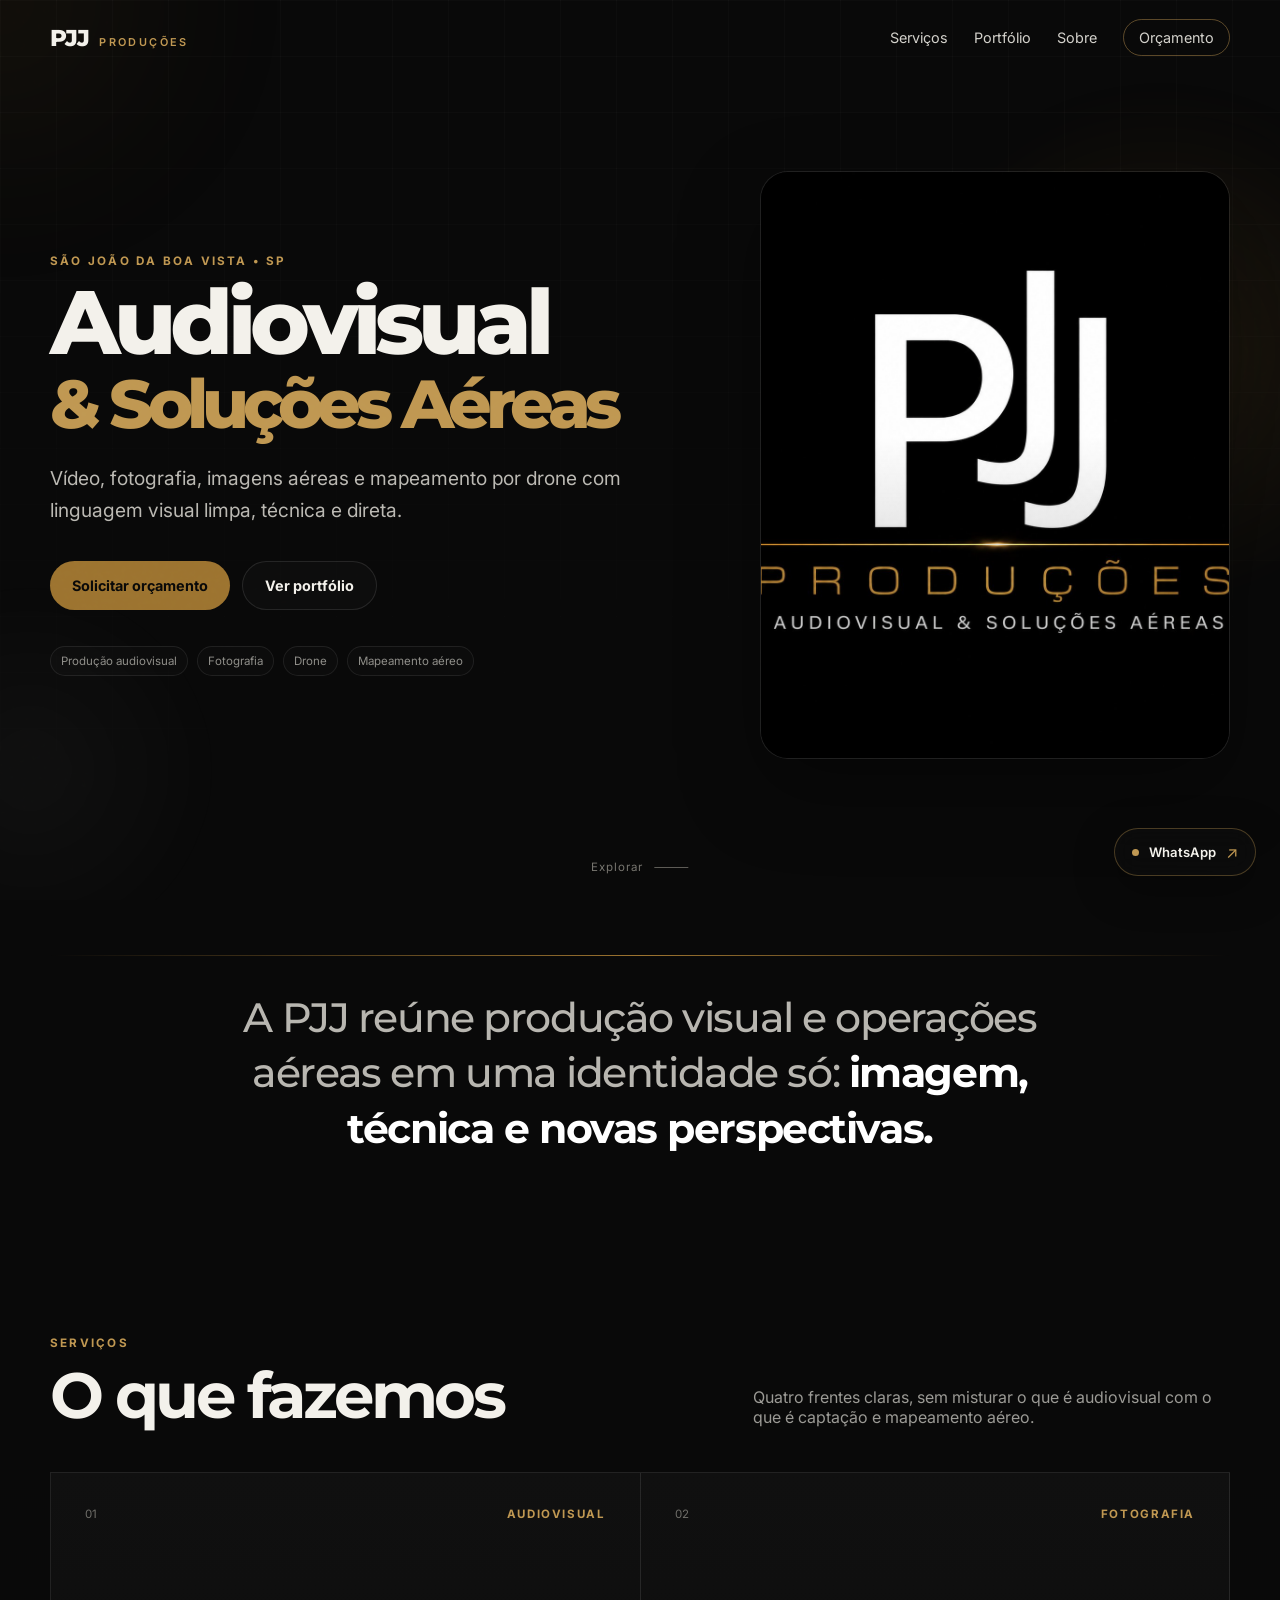
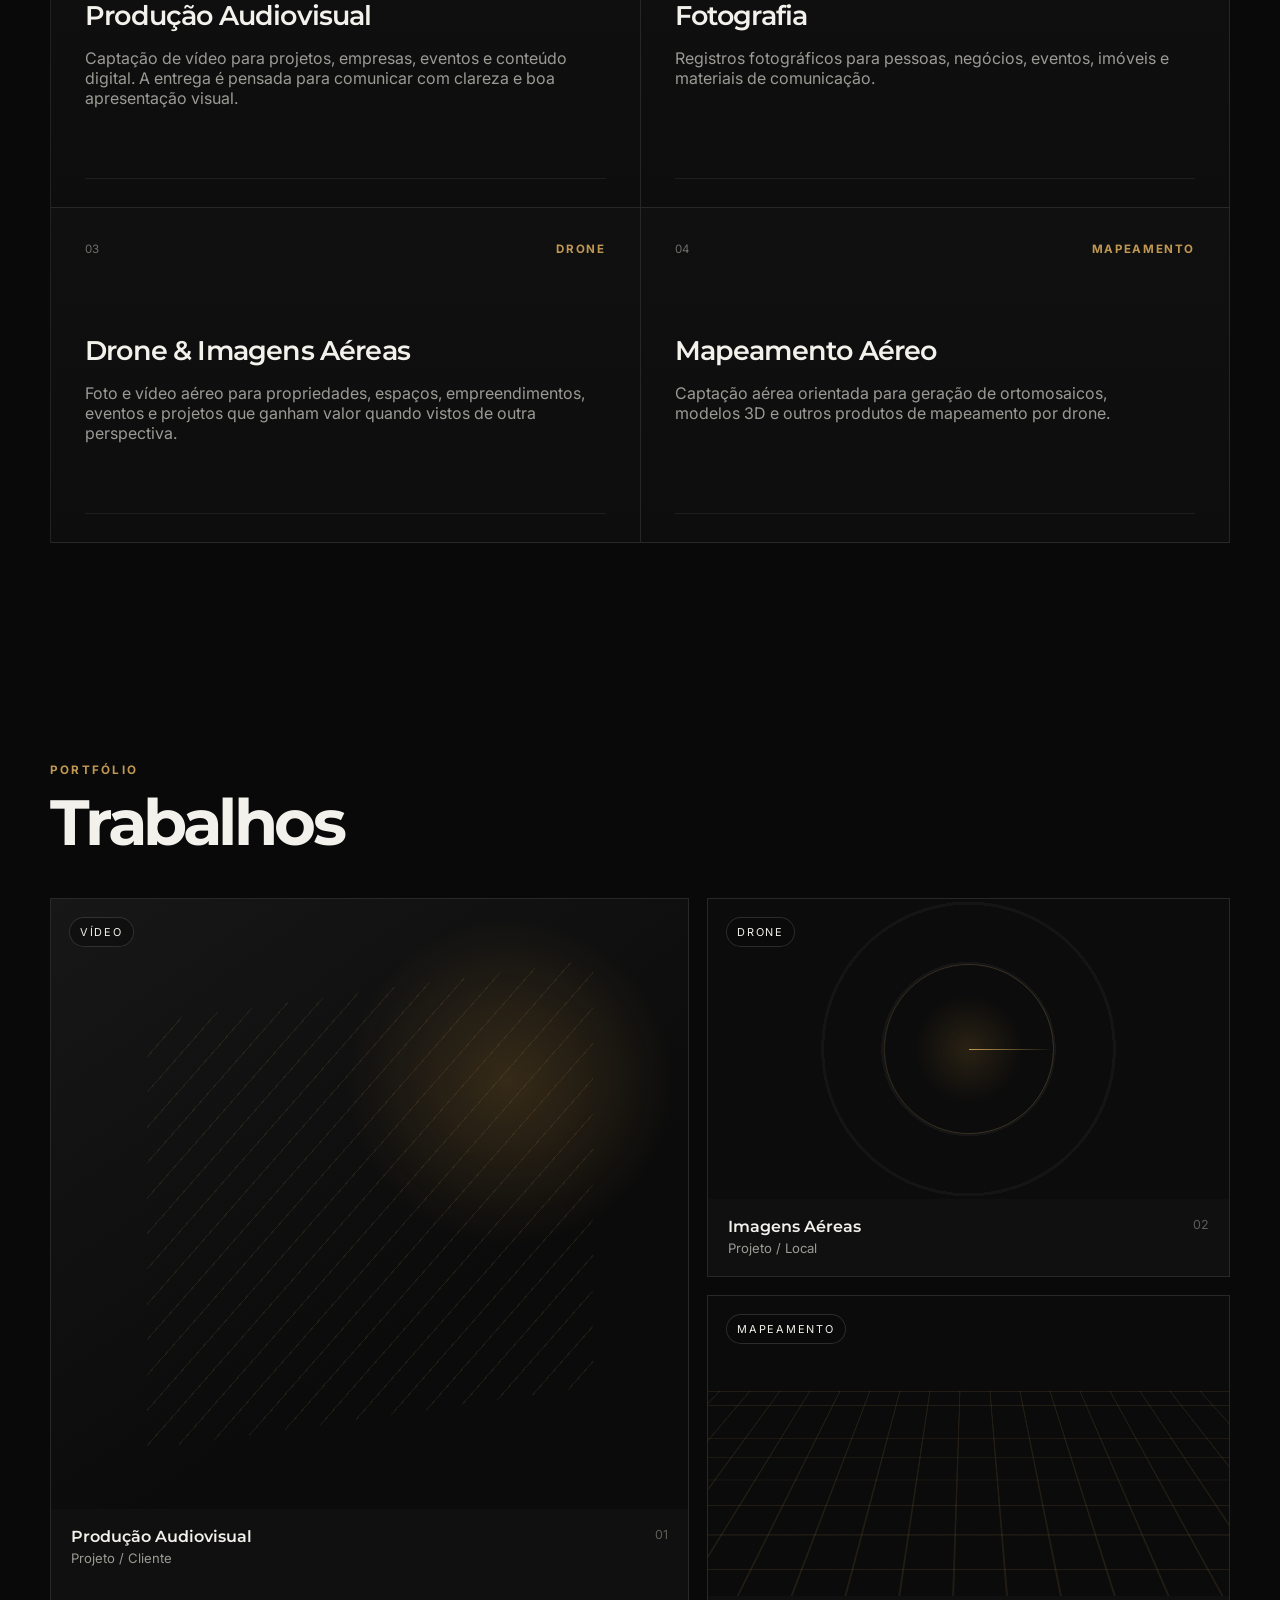
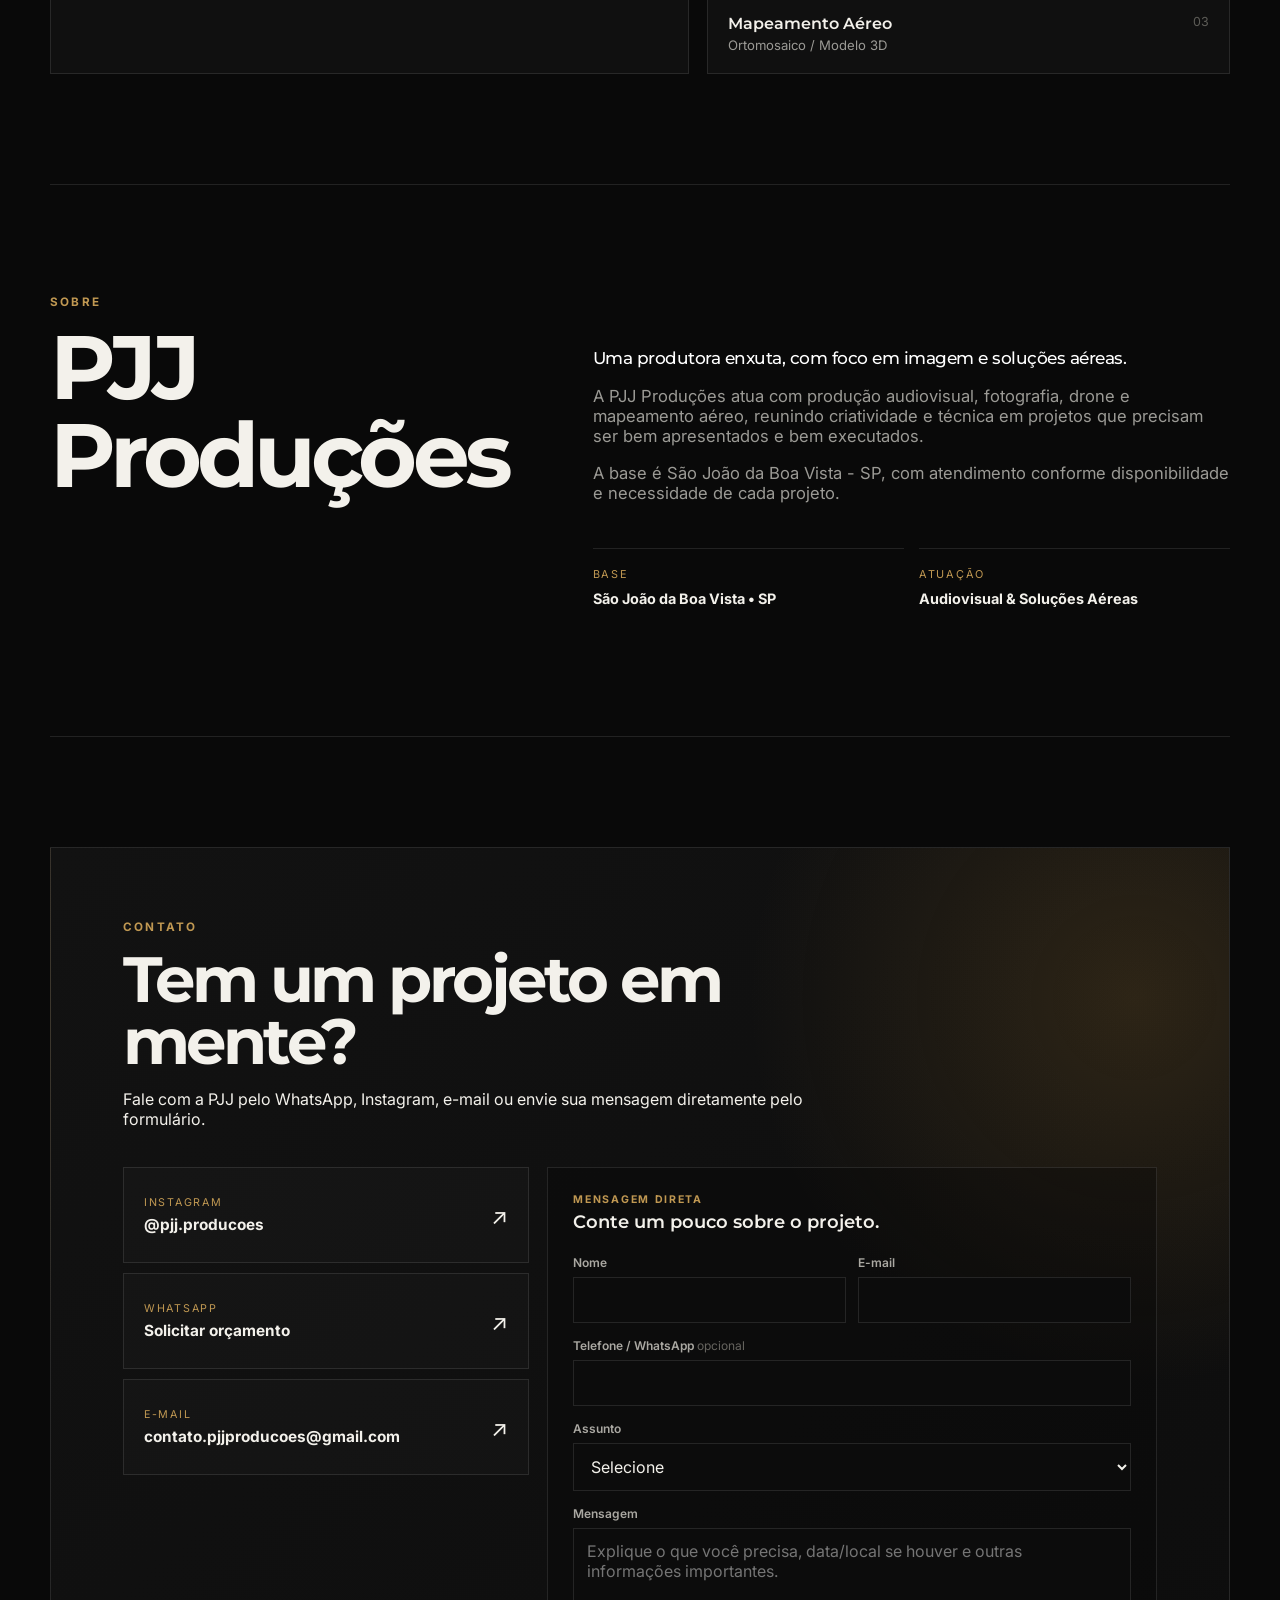
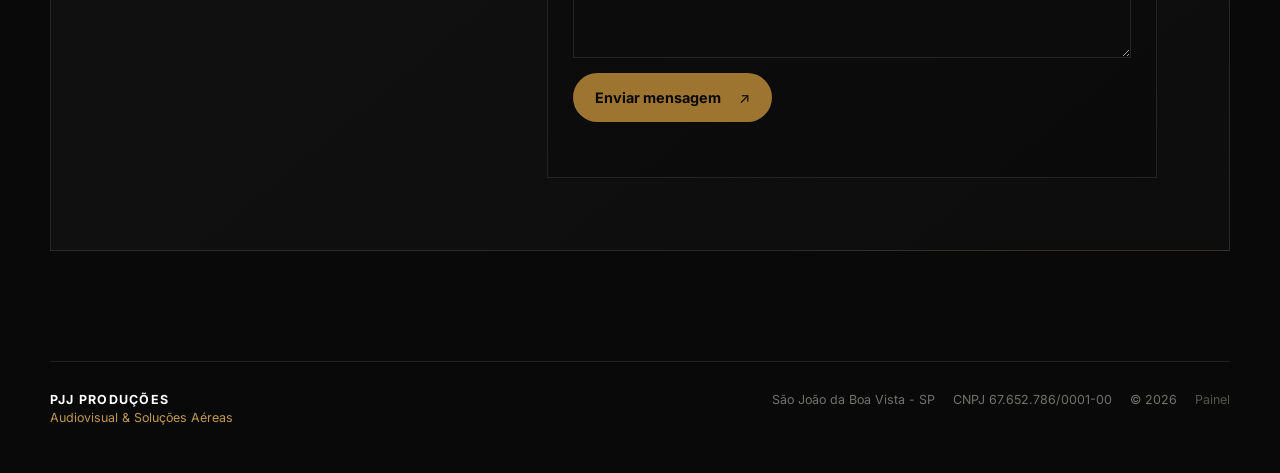
<file: index.html>
<!DOCTYPE html>
<html lang="pt-BR">
<head>
  <meta charset="UTF-8" />
  <meta name="viewport" content="width=device-width, initial-scale=1.0" />

  <title>PJJ Produções | Audiovisual, Drone e Mapeamento em São João da Boa Vista</title>
  <meta name="description" content="PJJ Produções em São João da Boa Vista - SP: produção audiovisual, fotografia, imagens aéreas com drone e mapeamento aéreo para empresas, eventos e projetos." />
  <meta name="robots" content="index,follow,max-image-preview:large,max-snippet:-1,max-video-preview:-1" />
  <meta name="theme-color" content="#090909" />

  <link rel="canonical" href="https://pjjproducoes.github.io/" />
  <link rel="icon" href="assets/favicon.svg" type="image/svg+xml" />

  <meta property="og:locale" content="pt_BR" />
  <meta property="og:type" content="website" />
  <meta property="og:site_name" content="PJJ Produções" />
  <meta property="og:title" content="PJJ Produções | Audiovisual & Soluções Aéreas" />
  <meta property="og:description" content="Produção audiovisual, fotografia, drone e mapeamento aéreo em São João da Boa Vista - SP." />
  <meta property="og:url" content="https://pjjproducoes.github.io/" />
  <meta property="og:image" content="https://pjjproducoes.github.io/assets/site/hero.jpg" />
  <meta property="og:image:alt" content="PJJ Produções — Audiovisual & Soluções Aéreas" />

  <meta name="twitter:card" content="summary_large_image" />
  <meta name="twitter:title" content="PJJ Produções | Audiovisual & Soluções Aéreas" />
  <meta name="twitter:description" content="Produção audiovisual, fotografia, drone e mapeamento aéreo em São João da Boa Vista - SP." />
  <meta name="twitter:image" content="https://pjjproducoes.github.io/assets/site/hero.jpg" />

  <script type="application/ld+json">
  {
    "@context": "https://schema.org",
    "@type": "ProfessionalService",
    "name": "PJJ Produções",
    "legalName": "67.652.786 JOAO PEDRO ALVES DIAS JOAQUIM",
    "url": "https://pjjproducoes.github.io/",
    "logo": "https://pjjproducoes.github.io/logo-pjj.png",
    "image": "https://pjjproducoes.github.io/assets/site/hero.jpg",
    "description": "Produção audiovisual, fotografia, imagens aéreas com drone e mapeamento aéreo em São João da Boa Vista - SP.",
    "telephone": "+55 19 97124-9232",
    "email": "contato.pjjproducoes@gmail.com",
    "areaServed": {
      "@type": "City",
      "name": "São João da Boa Vista"
    },
    "sameAs": [
      "https://www.instagram.com/pjj.producoes/"
    ],
    "identifier": {
      "@type": "PropertyValue",
      "propertyID": "CNPJ",
      "value": "67.652.786/0001-00"
    },
    "knowsAbout": [
      "Produção audiovisual",
      "Fotografia",
      "Imagens aéreas com drone",
      "Mapeamento aéreo",
      "Fotogrametria"
    ]
  }
  </script>

  <link rel="preconnect" href="https://fonts.googleapis.com">
  <link rel="preconnect" href="https://fonts.gstatic.com" crossorigin>
  <link href="https://fonts.googleapis.com/css2?family=Inter:wght@400;500;600;700&family=Montserrat:wght@500;600;700;800&display=swap" rel="stylesheet">
  <link rel="stylesheet" href="style.css" />
</head>
<body>
  <div class="noise" aria-hidden="true"></div>
  <div class="cursor-glow" aria-hidden="true"></div>

  <header class="topbar" id="topbar">
    <a class="brand" href="#inicio" aria-label="Ir para o início">
      <span class="brand-word">PJJ</span>
      <span class="brand-sub">PRODUÇÕES</span>
    </a>

    <button class="menu-toggle" id="menuToggle" aria-label="Abrir menu" aria-expanded="false">
      <span></span><span></span>
    </button>

    <nav class="nav" id="nav">
      <a href="#servicos">Serviços</a>
      <a href="#portfolio">Portfólio</a>
      <a href="#sobre">Sobre</a>
      <a class="nav-cta" href="#contato">Orçamento</a>
    </nav>
  </header>

  <main>
    <section class="hero" id="inicio">
      <div class="hero-grid" aria-hidden="true"></div>
      <div class="hero-orb hero-orb-one" aria-hidden="true"></div>
      <div class="hero-orb hero-orb-two" aria-hidden="true"></div>

      <div class="hero-wrap">
        <div class="hero-copy" data-reveal>
          <p class="kicker">SÃO JOÃO DA BOA VISTA • SP</p>
          <h1>
            <span>Audiovisual</span>
            <span class="gold">& Soluções Aéreas</span>
          </h1>
          <p class="lead" id="siteHeroText">
            Vídeo, fotografia, imagens aéreas e mapeamento por drone
            com linguagem visual limpa, técnica e direta.
          </p>

          <div class="hero-actions">
            <a class="btn btn-gold" href="#contato">Solicitar orçamento</a>
            <a class="btn btn-outline" href="#portfolio">Ver portfólio</a>
          </div>

          <div class="hero-proof">
            <span>Produção audiovisual</span>
            <span>Fotografia</span>
            <span>Drone</span>
            <span>Mapeamento aéreo</span>
          </div>
        </div>

        <div class="hero-mark-wrap" data-reveal>
          <div class="hero-mark" id="siteHeroMedia">
            <div class="logo-fallback" id="heroFallback">
              <strong>PJJ</strong>
              <span>PRODUÇÕES</span>
              <small>AUDIOVISUAL & SOLUÇÕES AÉREAS</small>
            </div>
          </div>
        </div>
      </div>

      <a class="scroll-indicator" href="#servicos" aria-label="Ir para serviços">
        <span>Explorar</span>
        <i></i>
      </a>
    </section>

    <section class="section intro-strip">
      <div class="strip-line"></div>
      <p data-reveal>
        A PJJ reúne produção visual e operações aéreas em uma identidade só:
        <strong>imagem, técnica e novas perspectivas.</strong>
      </p>
    </section>

    <section class="section" id="servicos">
      <div class="section-head" data-reveal>
        <div>
          <p class="kicker">SERVIÇOS</p>
          <h2>O que fazemos</h2>
        </div>
        <p>
          Quatro frentes claras, sem misturar o que é audiovisual com o que é
          captação e mapeamento aéreo.
        </p>
      </div>

      <div class="services">
        <article class="service" data-reveal>
          <div class="service-top">
            <span>01</span>
            <span class="service-tag">AUDIOVISUAL</span>
          </div>
          <h3>Produção Audiovisual</h3>
          <p>
            Captação de vídeo para projetos, empresas, eventos e conteúdo digital.
            A entrega é pensada para comunicar com clareza e boa apresentação visual.
          </p>
          <div class="service-line"></div>
        </article>

        <article class="service" data-reveal>
          <div class="service-top">
            <span>02</span>
            <span class="service-tag">FOTOGRAFIA</span>
          </div>
          <h3>Fotografia</h3>
          <p>
            Registros fotográficos para pessoas, negócios, eventos, imóveis e
            materiais de comunicação.
          </p>
          <div class="service-line"></div>
        </article>

        <article class="service" data-reveal>
          <div class="service-top">
            <span>03</span>
            <span class="service-tag">DRONE</span>
          </div>
          <h3>Drone & Imagens Aéreas</h3>
          <p>
            Foto e vídeo aéreo para propriedades, espaços, empreendimentos,
            eventos e projetos que ganham valor quando vistos de outra perspectiva.
          </p>
          <div class="service-line"></div>
        </article>

        <article class="service" data-reveal>
          <div class="service-top">
            <span>04</span>
            <span class="service-tag">MAPEAMENTO</span>
          </div>
          <h3>Mapeamento Aéreo</h3>
          <p>
            Captação aérea orientada para geração de ortomosaicos, modelos 3D
            e outros produtos de mapeamento por drone.
          </p>
          <div class="service-line"></div>
        </article>
      </div>
    </section>

    <section class="section portfolio-section" id="portfolio">
      <div class="section-head" data-reveal>
        <div>
          <p class="kicker">PORTFÓLIO</p>
          <h2>Trabalhos</h2>
        </div></div>

      <div class="portfolio-grid" id="portfolioGrid">
        <!-- Gerado automaticamente por content.js -->
      </div>
    </section>

    <section class="section about" id="sobre">
      <div class="about-grid">
        <div class="about-title" data-reveal>
          <p class="kicker">SOBRE</p>
          <h2>PJJ<br>Produções</h2>
        </div>

        <div class="about-copy" data-reveal>
          <p class="about-lead" id="siteAboutLead">
            Uma produtora enxuta, com foco em imagem e soluções aéreas.
          </p>
          <p>
            A PJJ Produções atua com produção audiovisual, fotografia, drone e
            mapeamento aéreo, reunindo criatividade e técnica em projetos que
            precisam ser bem apresentados e bem executados.
          </p>
          <p>
            A base é São João da Boa Vista - SP, com atendimento conforme
            disponibilidade e necessidade de cada projeto.
          </p>

          <div class="about-meta">
            <div>
              <small>BASE</small>
              <strong>São João da Boa Vista • SP</strong>
            </div>
            <div>
              <small>ATUAÇÃO</small>
              <strong>Audiovisual & Soluções Aéreas</strong>
            </div>
          </div>
        </div>
      </div>
    </section>

    <section class="contact section" id="contato">
      <div class="contact-panel" data-reveal>
        <div class="contact-intro">
          <p class="kicker">CONTATO</p>
          <h2>Tem um projeto em mente?</h2>
          <p>
            Fale com a PJJ pelo WhatsApp, Instagram, e-mail ou envie sua mensagem
            diretamente pelo formulário.
          </p>
        </div>

        <div class="contact-layout">
          <div class="contact-links">
            <a class="contact-link" id="siteInstagramLink" data-track="instagram_click" href="https://www.instagram.com/pjj.producoes/" target="_blank" rel="noopener">
              <span>
                <small>INSTAGRAM</small>
                <strong>@pjj.producoes</strong>
              </span>
              <b>↗</b>
            </a>

            <a class="contact-link" id="siteWhatsappLink" data-track="whatsapp_click" href="#" target="_blank" rel="noopener">
              <span>
                <small>WHATSAPP</small>
                <strong>Solicitar orçamento</strong>
              </span>
              <b>↗</b>
            </a>

            <a class="contact-link" id="siteEmailLink" data-track="email_click" href="mailto:contato.pjjproducoes@gmail.com">
              <span>
                <small>E-MAIL</small>
                <strong id="siteEmailText">contato.pjjproducoes@gmail.com</strong>
              </span>
              <b>↗</b>
            </a>
          </div>

          <form class="contact-form" id="contactForm">
            <div class="form-heading">
              <small>MENSAGEM DIRETA</small>
              <strong>Conte um pouco sobre o projeto.</strong>
            </div>

            <div class="form-row">
              <label>
                <span>Nome</span>
                <input type="text" name="name" autocomplete="name" required>
              </label>
              <label>
                <span>E-mail</span>
                <input type="email" name="email" autocomplete="email" required>
              </label>
            </div>

            <label>
              <span>Telefone / WhatsApp <em>opcional</em></span>
              <input type="tel" name="phone" autocomplete="tel">
            </label>

            <label>
              <span>Assunto</span>
              <select name="service" required>
                <option value="" selected disabled>Selecione</option>
                <option>Produção Audiovisual</option>
                <option>Fotografia</option>
                <option>Drone & Imagens Aéreas</option>
                <option>Mapeamento Aéreo</option>
                <option>Outro</option>
              </select>
            </label>

            <label>
              <span>Mensagem</span>
              <textarea name="message" rows="5" required placeholder="Explique o que você precisa, data/local se houver e outras informações importantes."></textarea>
            </label>

            <input type="text" name="_honey" class="form-honey" tabindex="-1" autocomplete="off">
            <input type="hidden" name="_subject" value="Novo contato pelo site — PJJ Produções">
            <input type="hidden" name="_template" value="table">

            <button class="btn btn-gold form-submit" type="submit">
              <span>Enviar mensagem</span>
              <b>↗</b>
            </button>

            <p class="form-status" id="formStatus" aria-live="polite"></p>
          </form>
        </div>
      </div>
    </section>
  </main>

  <footer>
    <div class="footer-brand">
      <strong>PJJ PRODUÇÕES</strong>
      <span>Audiovisual & Soluções Aéreas</span>
    </div>
    <div class="footer-meta">
      <span>São João da Boa Vista - SP</span>
      <span>CNPJ 67.652.786/0001-00</span>
      <span>© <span id="year"></span></span>
      <a class="footer-admin" href="painel/" aria-label="Abrir painel do site">Painel</a>
    </div>
  </footer>


  <a
    class="whatsapp-float"
    href="https://wa.me/5519971249232?text=Olá!%20Encontrei%20a%20PJJ%20Produções%20pelo%20site%20e%20gostaria%20de%20solicitar%20um%20orçamento."
    target="_blank"
    rel="noopener"
    aria-label="Falar com a PJJ Produções pelo WhatsApp"
  >
    <span class="whatsapp-dot"></span>
    <span>WhatsApp</span>
    <b>↗</b>
  </a>

  <script src="config.js"></script>
  <script src="content.js"></script>
  <script src="analytics.js"></script>
  <script src="script.js"></script>
</body>
</html>
</file>
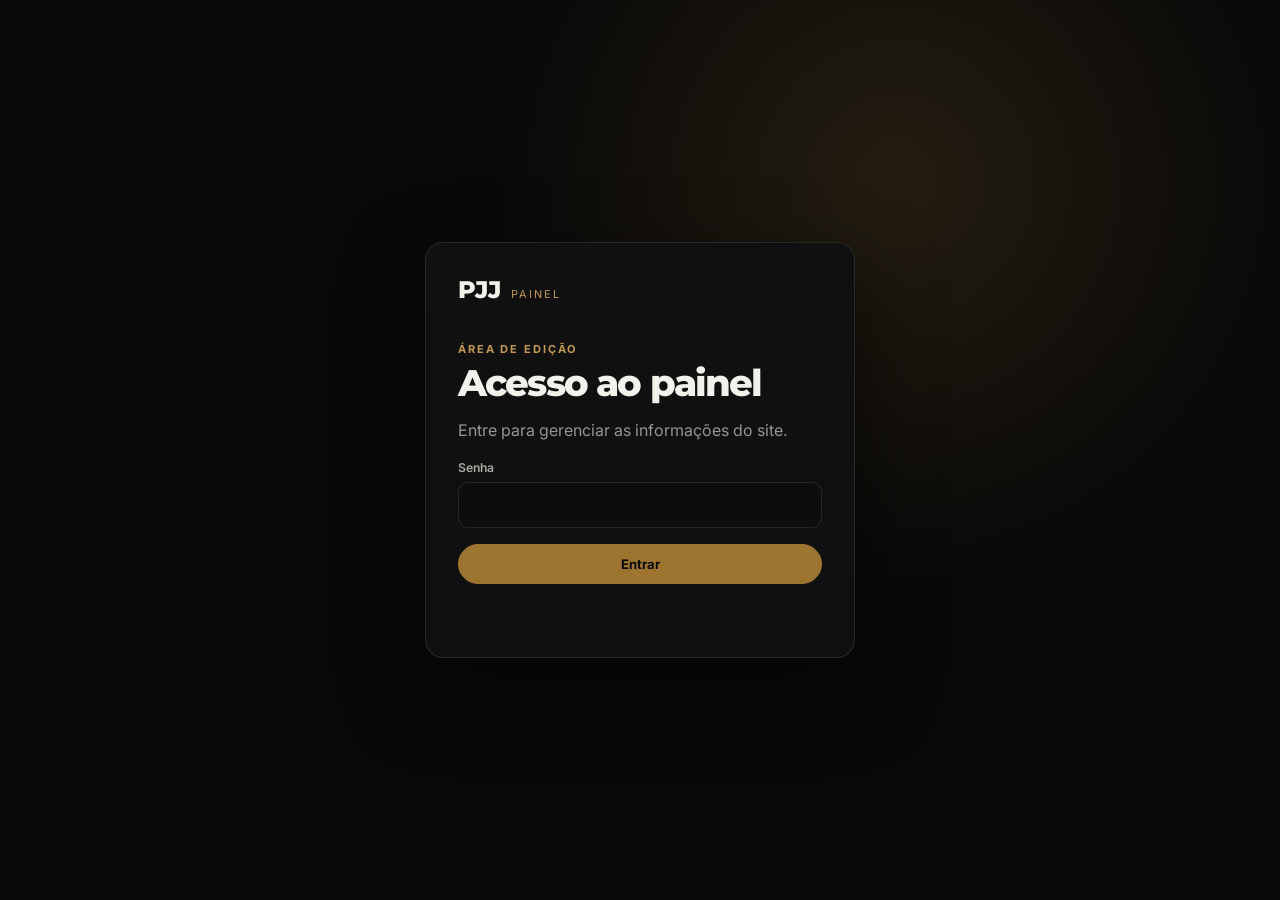
<file: painel/index.html>
<!doctype html>
<html lang="pt-BR">
<head>
  <meta charset="utf-8"><meta name="viewport" content="width=device-width,initial-scale=1">
  <meta name="theme-color" content="#090909">
  <title>Login | Painel PJJ</title>
  <link rel="preconnect" href="https://fonts.googleapis.com"><link rel="preconnect" href="https://fonts.gstatic.com" crossorigin>
  <link href="https://fonts.googleapis.com/css2?family=Inter:wght@400;500;600;700&family=Montserrat:wght@500;600;700;800&display=swap" rel="stylesheet">
  <link rel="stylesheet" href="admin.css">
</head>
<body>
<section class="login-screen">
  <form class="login-card" id="loginForm">
    <div class="brand-lock"><strong>PJJ</strong><span>PAINEL</span></div>
    <p class="kicker">ÁREA DE EDIÇÃO</p>
    <h1>Acesso ao painel</h1>
    <p class="muted">Entre para gerenciar as informações do site.</p>
    <label class="field"><span>Senha</span><input id="passwordInput" type="password" autocomplete="current-password" required></label>
    <button class="btn primary wide" type="submit" style="margin-top:16px">Entrar</button>
    <p class="login-error" id="loginError"></p>
  </form>
</section>
<script src="../config.js"></script>
<script src="common.js"></script>
<script>
if(pjjToken()) location.replace('configuracoes.html');
document.getElementById('loginForm').addEventListener('submit',async e=>{
  e.preventDefault();
  const error=document.getElementById('loginError');
  const button=e.currentTarget.querySelector('button');
  error.textContent=''; button.disabled=true; button.textContent='Entrando…';
  try{
    const data=await pjjApi('/login',{method:'POST',body:JSON.stringify({password:document.getElementById('passwordInput').value})});
    sessionStorage.setItem('pjj_api_token',data.token);
    location.replace('configuracoes.html');
  }catch(err){
    error.textContent=err.message||'Não foi possível entrar.';
    button.disabled=false;button.textContent='Entrar';
  }
});
</script>
</body>
</html>
</file>
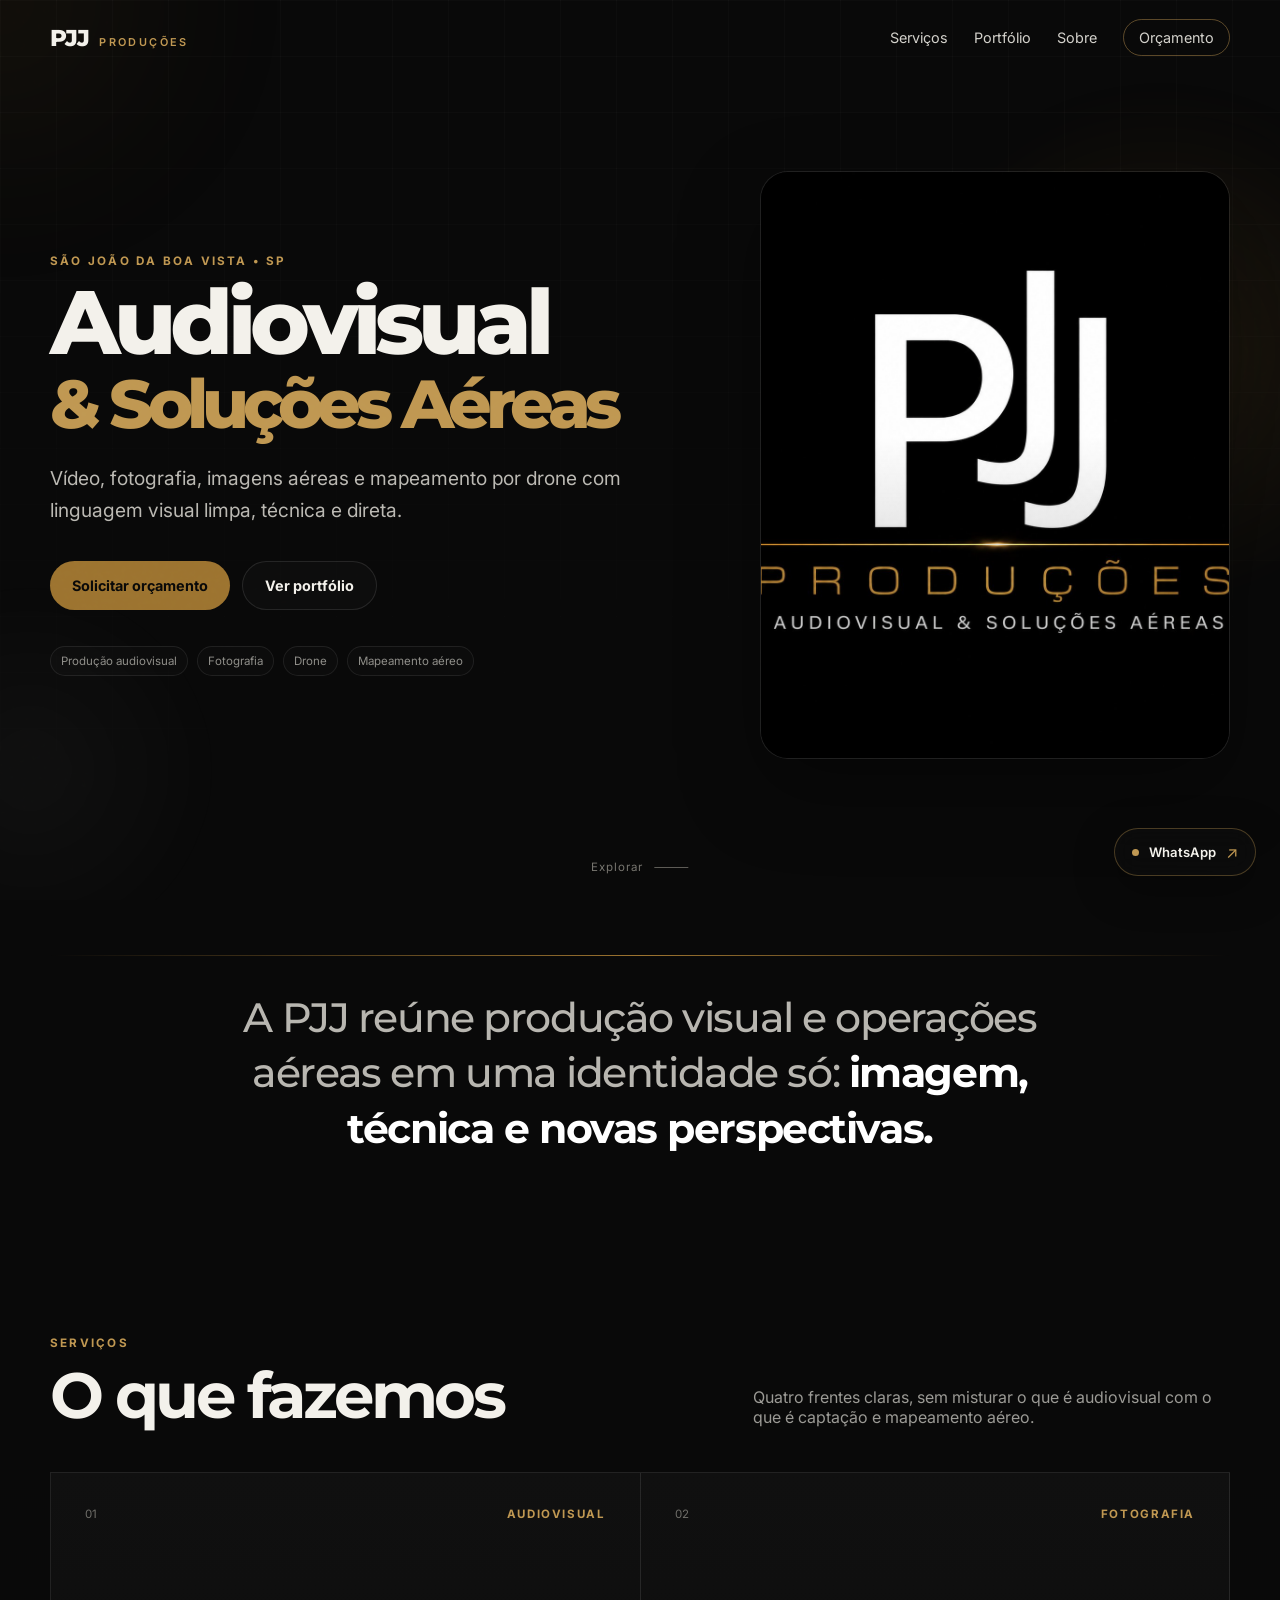
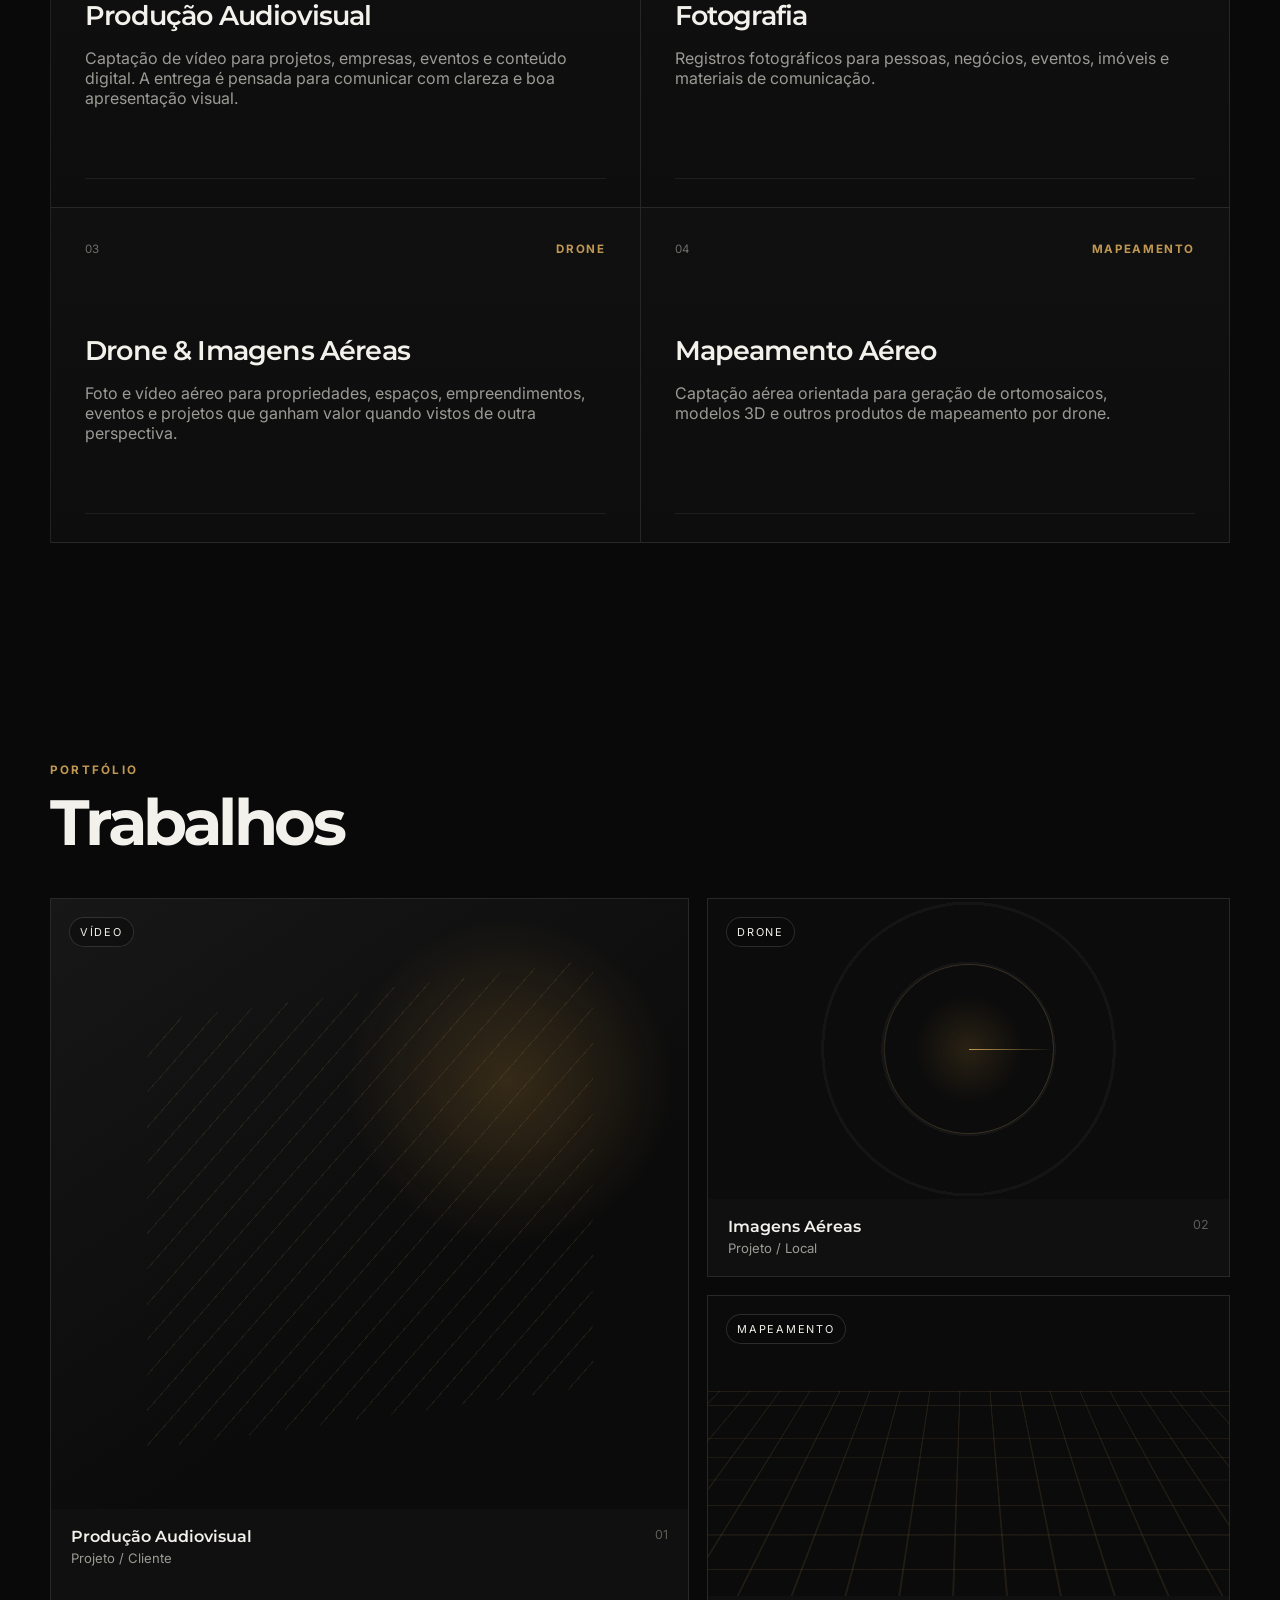
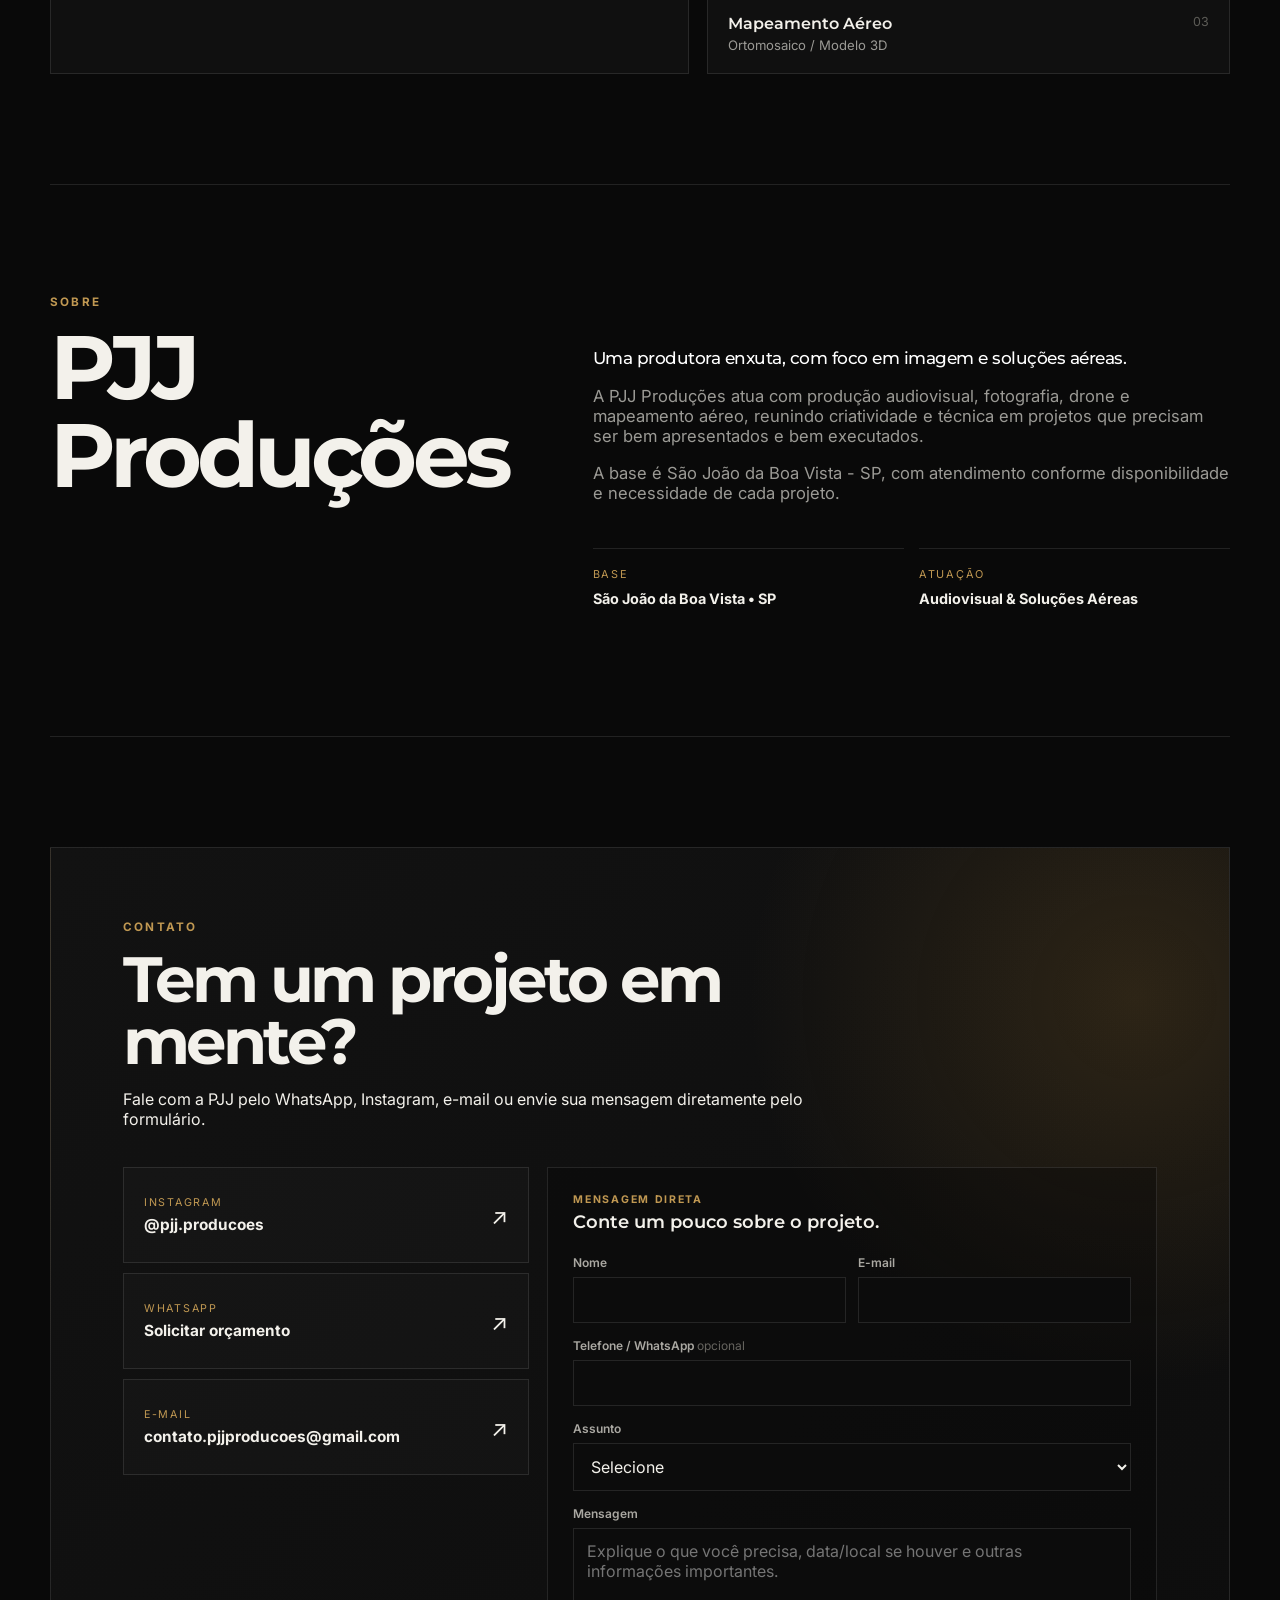
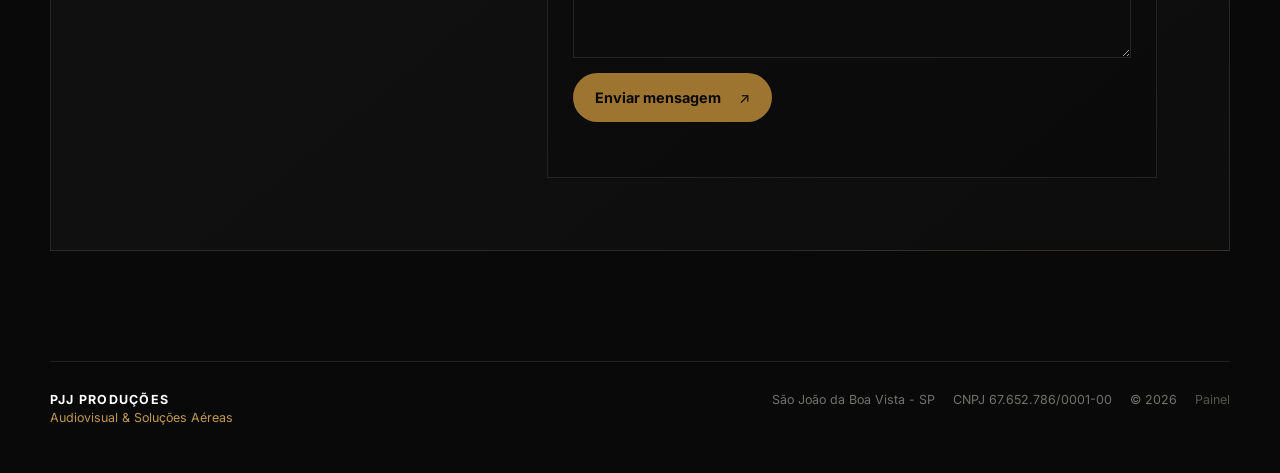
<file: index-corrigido-pjj.html>
<!DOCTYPE html>
<html lang="pt-BR">
<head>
  <meta charset="UTF-8" />
  <meta name="viewport" content="width=device-width, initial-scale=1.0" />
  <meta name="description" content="PJJ Produções — produção audiovisual, fotografia, drone, imagens aéreas e mapeamento aéreo em São João da Boa Vista - SP." />
  <meta name="theme-color" content="#090909" />
  <meta property="og:title" content="PJJ Produções" />
  <meta property="og:description" content="Audiovisual & Soluções Aéreas." />
  <meta property="og:type" content="website" />
  <title>PJJ Produções | Audiovisual & Soluções Aéreas</title>

  <link rel="icon" href="assets/favicon.svg" type="image/svg+xml" />
  <link rel="preconnect" href="https://fonts.googleapis.com">
  <link rel="preconnect" href="https://fonts.gstatic.com" crossorigin>
  <link href="https://fonts.googleapis.com/css2?family=Inter:wght@400;500;600;700&family=Montserrat:wght@500;600;700;800&display=swap" rel="stylesheet">
  <link rel="stylesheet" href="style.css" />
</head>
<body>
  <div class="noise" aria-hidden="true"></div>
  <div class="cursor-glow" aria-hidden="true"></div>

  <header class="topbar" id="topbar">
    <a class="brand" href="#inicio" aria-label="Ir para o início">
      <span class="brand-word">PJJ</span>
      <span class="brand-sub">PRODUÇÕES</span>
    </a>

    <button class="menu-toggle" id="menuToggle" aria-label="Abrir menu" aria-expanded="false">
      <span></span><span></span>
    </button>

    <nav class="nav" id="nav">
      <a href="#servicos">Serviços</a>
      <a href="#portfolio">Portfólio</a>
      <a href="#sobre">Sobre</a>
      <a class="nav-cta" href="#contato">Orçamento</a>
    </nav>
  </header>

  <main>
    <section class="hero" id="inicio">
      <div class="hero-grid" aria-hidden="true"></div>
      <div class="hero-orb hero-orb-one" aria-hidden="true"></div>
      <div class="hero-orb hero-orb-two" aria-hidden="true"></div>

      <div class="hero-wrap">
        <div class="hero-copy" data-reveal>
          <p class="kicker">SÃO JOÃO DA BOA VISTA • SP</p>
          <h1>
            <span>Audiovisual</span>
            <span class="gold">& Soluções Aéreas</span>
          </h1>
          <p class="lead" id="siteHeroText">
            Vídeo, fotografia, imagens aéreas e mapeamento por drone
            com linguagem visual limpa, técnica e direta.
          </p>

          <div class="hero-actions">
            <a class="btn btn-gold" href="#contato">Solicitar orçamento</a>
            <a class="btn btn-outline" href="#portfolio">Ver portfólio</a>
          </div>

          <div class="hero-proof">
            <span>Produção audiovisual</span>
            <span>Fotografia</span>
            <span>Drone</span>
            <span>Mapeamento aéreo</span>
          </div>
        </div>

        <div class="hero-mark-wrap" data-reveal>
          <div class="hero-mark" id="siteHeroMedia">
            <div class="logo-fallback" id="heroFallback">
              <strong>PJJ</strong>
              <span>PRODUÇÕES</span>
              <small>AUDIOVISUAL & SOLUÇÕES AÉREAS</small>
            </div>
          </div>
        </div>
      </div>

      <a class="scroll-indicator" href="#servicos" aria-label="Ir para serviços">
        <span>Explorar</span>
        <i></i>
      </a>
    </section>

    <section class="section intro-strip">
      <div class="strip-line"></div>
      <p data-reveal>
        A PJJ reúne produção visual e operações aéreas em uma identidade só:
        <strong>imagem, técnica e novas perspectivas.</strong>
      </p>
    </section>

    <section class="section" id="servicos">
      <div class="section-head" data-reveal>
        <div>
          <p class="kicker">SERVIÇOS</p>
          <h2>O que fazemos</h2>
        </div>
        <p>
          Quatro frentes claras, sem misturar o que é audiovisual com o que é
          captação e mapeamento aéreo.
        </p>
      </div>

      <div class="services">
        <article class="service" data-reveal>
          <div class="service-top">
            <span>01</span>
            <span class="service-tag">AUDIOVISUAL</span>
          </div>
          <h3>Produção Audiovisual</h3>
          <p>
            Captação de vídeo para projetos, empresas, eventos e conteúdo digital.
            A entrega é pensada para comunicar com clareza e boa apresentação visual.
          </p>
          <div class="service-line"></div>
        </article>

        <article class="service" data-reveal>
          <div class="service-top">
            <span>02</span>
            <span class="service-tag">FOTOGRAFIA</span>
          </div>
          <h3>Fotografia</h3>
          <p>
            Registros fotográficos para pessoas, negócios, eventos, imóveis e
            materiais de comunicação.
          </p>
          <div class="service-line"></div>
        </article>

        <article class="service" data-reveal>
          <div class="service-top">
            <span>03</span>
            <span class="service-tag">DRONE</span>
          </div>
          <h3>Drone & Imagens Aéreas</h3>
          <p>
            Foto e vídeo aéreo para propriedades, espaços, empreendimentos,
            eventos e projetos que ganham valor quando vistos de outra perspectiva.
          </p>
          <div class="service-line"></div>
        </article>

        <article class="service" data-reveal>
          <div class="service-top">
            <span>04</span>
            <span class="service-tag">MAPEAMENTO</span>
          </div>
          <h3>Mapeamento Aéreo</h3>
          <p>
            Captação aérea orientada para geração de ortomosaicos, modelos 3D
            e outros produtos de mapeamento por drone.
          </p>
          <div class="service-line"></div>
        </article>
      </div>
    </section>

    <section class="section portfolio-section" id="portfolio">
      <div class="section-head" data-reveal>
        <div>
          <p class="kicker">PORTFÓLIO</p>
          <h2>Trabalhos</h2>
        </div></div>

      <div class="portfolio-grid" id="portfolioGrid">
        <!-- Gerado automaticamente por content.js -->
      </div>
    </section>

    <section class="section about" id="sobre">
      <div class="about-grid">
        <div class="about-title" data-reveal>
          <p class="kicker">SOBRE</p>
          <h2>PJJ<br>Produções</h2>
        </div>

        <div class="about-copy" data-reveal>
          <p class="about-lead" id="siteAboutLead">
            Uma produtora enxuta, com foco em imagem e soluções aéreas.
          </p>
          <p>
            A PJJ Produções atua com produção audiovisual, fotografia, drone e
            mapeamento aéreo, reunindo criatividade e técnica em projetos que
            precisam ser bem apresentados e bem executados.
          </p>
          <p>
            A base é São João da Boa Vista - SP, com atendimento conforme
            disponibilidade e necessidade de cada projeto.
          </p>

          <div class="about-meta">
            <div>
              <small>BASE</small>
              <strong>São João da Boa Vista • SP</strong>
            </div>
            <div>
              <small>ATUAÇÃO</small>
              <strong>Audiovisual & Soluções Aéreas</strong>
            </div>
          </div>
        </div>
      </div>
    </section>

    <section class="contact section" id="contato">
      <div class="contact-panel" data-reveal>
        <div class="contact-intro">
          <p class="kicker">CONTATO</p>
          <h2>Tem um projeto em mente?</h2>
          <p>
            Fale com a PJJ pelo WhatsApp, Instagram, e-mail ou envie sua mensagem
            diretamente pelo formulário.
          </p>
        </div>

        <div class="contact-layout">
          <div class="contact-links">
            <a class="contact-link" id="siteInstagramLink" data-track="instagram_click" href="https://www.instagram.com/pjj.producoes/" target="_blank" rel="noopener">
              <span>
                <small>INSTAGRAM</small>
                <strong>@pjj.producoes</strong>
              </span>
              <b>↗</b>
            </a>

            <a class="contact-link" id="siteWhatsappLink" data-track="whatsapp_click" href="#" target="_blank" rel="noopener">
              <span>
                <small>WHATSAPP</small>
                <strong>Solicitar orçamento</strong>
              </span>
              <b>↗</b>
            </a>

            <a class="contact-link" id="siteEmailLink" data-track="email_click" href="mailto:contato.pjjproducoes@gmail.com">
              <span>
                <small>E-MAIL</small>
                <strong id="siteEmailText">contato.pjjproducoes@gmail.com</strong>
              </span>
              <b>↗</b>
            </a>
          </div>

          <form class="contact-form" id="contactForm">
            <div class="form-heading">
              <small>MENSAGEM DIRETA</small>
              <strong>Conte um pouco sobre o projeto.</strong>
            </div>

            <div class="form-row">
              <label>
                <span>Nome</span>
                <input type="text" name="name" autocomplete="name" required>
              </label>
              <label>
                <span>E-mail</span>
                <input type="email" name="email" autocomplete="email" required>
              </label>
            </div>

            <label>
              <span>Telefone / WhatsApp <em>opcional</em></span>
              <input type="tel" name="phone" autocomplete="tel">
            </label>

            <label>
              <span>Assunto</span>
              <select name="service" required>
                <option value="" selected disabled>Selecione</option>
                <option>Produção Audiovisual</option>
                <option>Fotografia</option>
                <option>Drone & Imagens Aéreas</option>
                <option>Mapeamento Aéreo</option>
                <option>Outro</option>
              </select>
            </label>

            <label>
              <span>Mensagem</span>
              <textarea name="message" rows="5" required placeholder="Explique o que você precisa, data/local se houver e outras informações importantes."></textarea>
            </label>

            <input type="text" name="_honey" class="form-honey" tabindex="-1" autocomplete="off">
            <input type="hidden" name="_subject" value="Novo contato pelo site — PJJ Produções">
            <input type="hidden" name="_template" value="table">

            <button class="btn btn-gold form-submit" type="submit">
              <span>Enviar mensagem</span>
              <b>↗</b>
            </button>

            <p class="form-status" id="formStatus" aria-live="polite"></p>
          </form>
        </div>
      </div>
    </section>
  </main>

  <footer>
    <div class="footer-brand">
      <strong>PJJ PRODUÇÕES</strong>
      <span>Audiovisual & Soluções Aéreas</span>
    </div>
    <div class="footer-meta">
      <span>São João da Boa Vista - SP</span>
      <span>CNPJ 67.652.786/0001-00</span>
      <span>© <span id="year"></span></span>
      <a class="footer-admin" href="painel/" aria-label="Abrir painel do site">Painel</a>
    </div>
  </footer>


  <a
    class="whatsapp-float"
    href="https://wa.me/5519971249232?text=Olá!%20Encontrei%20a%20PJJ%20Produções%20pelo%20site%20e%20gostaria%20de%20solicitar%20um%20orçamento."
    target="_blank"
    rel="noopener"
    aria-label="Falar com a PJJ Produções pelo WhatsApp"
  >
    <span class="whatsapp-dot"></span>
    <span>WhatsApp</span>
    <b>↗</b>
  </a>

  <script src="config.js"></script>
  <script src="content.js"></script>
  <script src="analytics.js"></script>
  <script src="script.js"></script>
</body>
</html>
</file>
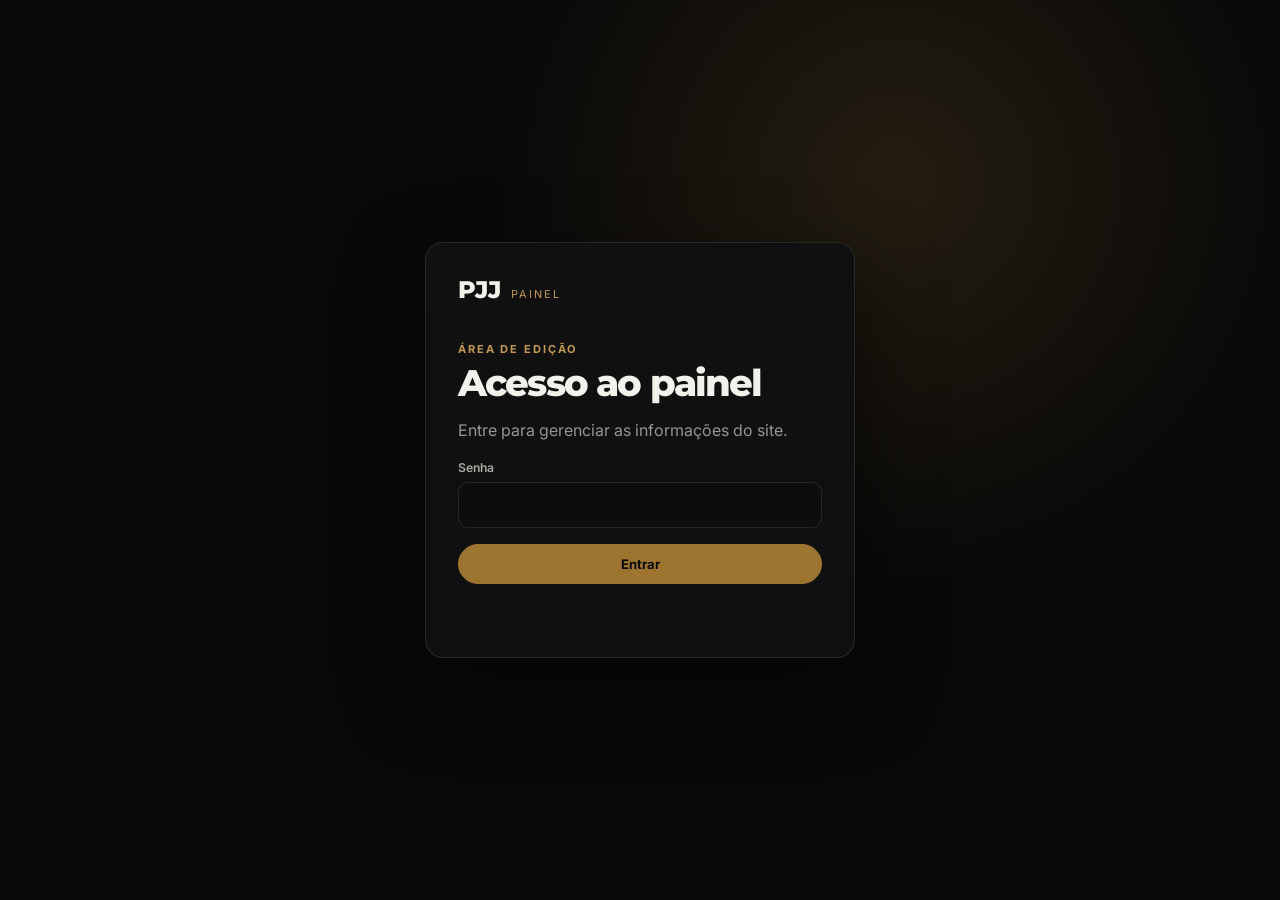
<file: painel/configuracoes.html>
<!doctype html>
<html lang="pt-BR"><head>
<meta charset="utf-8"><meta name="viewport" content="width=device-width,initial-scale=1">
<meta name="theme-color" content="#090909"><title>Configurações | Painel PJJ</title>
<link rel="preconnect" href="https://fonts.googleapis.com"><link rel="preconnect" href="https://fonts.gstatic.com" crossorigin>
<link href="https://fonts.googleapis.com/css2?family=Inter:wght@400;500;600;700&family=Montserrat:wght@500;600;700;800&display=swap" rel="stylesheet">
<link rel="stylesheet" href="admin.css">
</head><body>

<header class="top">
  <a href="../" class="brand"><strong>PJJ</strong><span>PAINEL DO SITE</span></a>
  <nav class="nav">
    <a href="configuracoes.html" class="active">Configurações</a>
    <a href="portfolio.html" class="">Portfólio</a>
    <a href="metricas.html" class="">Métricas</a>
    <a href="publicar.html" class="">Publicar</a>
  </nav>
  <button class="btn ghost small" id="logoutBtn">Sair</button>
</header>
<main>
<section class="page-head">
  <p class="kicker">CONFIGURAÇÕES</p>
  <h1>Dados do site</h1>
  <p>Informações alteradas com frequência ficam reunidas aqui.</p>
</section>

<div class="form-grid">
  <label class="field"><span>Instagram</span><input id="instagram" type="url"></label>
  <label class="field"><span>WhatsApp</span><input id="whatsapp" inputmode="numeric"></label>
  <label class="field"><span>E-mail</span><input id="email" type="email"></label>
  <label class="field"><span>Localização</span><input id="location"></label>
  <label class="field full"><span>Mensagem automática do WhatsApp</span><textarea id="whatsappMessage" rows="3"></textarea></label>
  <label class="field full"><span>Texto principal do site</span><textarea id="heroText" rows="3"></textarea></label>
  <label class="field full"><span>Frase da seção Sobre</span><textarea id="aboutLead" rows="2"></textarea></label>
  
</div>

<div class="hero-image-editor">
  <div>
    <p class="kicker">IMAGEM DO TOPO</p>
    <h3>Imagem principal</h3>
    <p>Imagem exibida ao lado do título na primeira tela do site.</p>
    <div class="image-controls">
      <label class="btn primary">Escolher imagem<input id="heroImageInput" class="file-input" type="file" accept="image/*"></label>
      <button class="btn ghost" id="removeHeroImage" type="button">Remover</button>
    </div>
  </div>
  <div class="hero-image-preview" id="heroImagePreview"><span>Sem imagem</span></div>
</div>

<div class="save-row">
  <span>As mudanças ficam salvas neste navegador até você gerar o pacote em Publicar.</span>
  <button class="btn primary" id="saveBtn">Salvar alterações</button>
</div>
</main>
<script src="../config.js"></script>
<script src="../content.js"></script>
<script src="common.js"></script>
<script>
if(requireAuth()){
  setupLogout();
  let state=pjjGetState(), heroBlob=null;
  const $=s=>document.querySelector(s);

  function hydrate(){
    const c=state.config.company||{}, p=state.config.panel||{}, ct=state.content||{};
    $('#instagram').value=c.instagram||''; $('#whatsapp').value=c.whatsapp||'';
    $('#email').value=c.email||''; $('#location').value=c.location||'';
    $('#whatsappMessage').value=c.whatsappMessage||'';
    $('#heroText').value=ct.heroText||''; $('#aboutLead').value=ct.aboutLead||'';
        renderHero();
  }
  function renderHero(){
    const box=$('#heroImagePreview'), src=state.content._heroPreview||state.content.heroImage||'';
    box.innerHTML=src?`<img src="${pjjEsc(src)}" alt="">`:'<span>Sem imagem</span>';
  }
  function compressImage(file,maxW=2200,q=.86){
    return new Promise((resolve,reject)=>{
      const r=new FileReader(); r.onerror=reject; r.onload=()=>{
        const img=new Image(); img.onerror=reject; img.onload=()=>{
          const ratio=Math.min(1,maxW/img.width),w=Math.round(img.width*ratio),h=Math.round(img.height*ratio);
          const c=document.createElement('canvas');c.width=w;c.height=h;c.getContext('2d').drawImage(img,0,0,w,h);
          c.toBlob(b=>b?resolve(b):reject(new Error()),'image/jpeg',q)
        };img.src=r.result
      };r.readAsDataURL(file)
    })
  }
  $('#heroImageInput').addEventListener('change',async e=>{
    const f=e.target.files?.[0];if(!f)return;
    heroBlob=await compressImage(f);
    state.content.heroImage='assets/site/hero.jpg';
    state.content._heroPreview=URL.createObjectURL(heroBlob);
    const reader=new FileReader();
    reader.onload=()=>{state.content._heroData=reader.result;pjjSaveState(state);renderHero();pjjToast('Imagem adicionada.')};
    reader.readAsDataURL(heroBlob);
  });
  $('#removeHeroImage').onclick=()=>{state.content.heroImage='';state.content._heroPreview='';state.content._heroData='';pjjSaveState(state);renderHero()};
  $('#saveBtn').onclick=()=>{
    state.config.company=state.config.company||{};state.config.panel=state.config.panel||{};
    Object.assign(state.config.company,{
      instagram:$('#instagram').value.trim(),
      whatsapp:$('#whatsapp').value.replace(/\D/g,''),
      email:$('#email').value.trim(),
      location:$('#location').value.trim(),
      whatsappMessage:$('#whatsappMessage').value.trim()
    });
        state.content.heroText=$('#heroText').value.trim();
    state.content.aboutLead=$('#aboutLead').value.trim();
    pjjSaveState(state);pjjToast('Alterações salvas.');
  };
  hydrate();
}
</script>
</body></html>
</file>
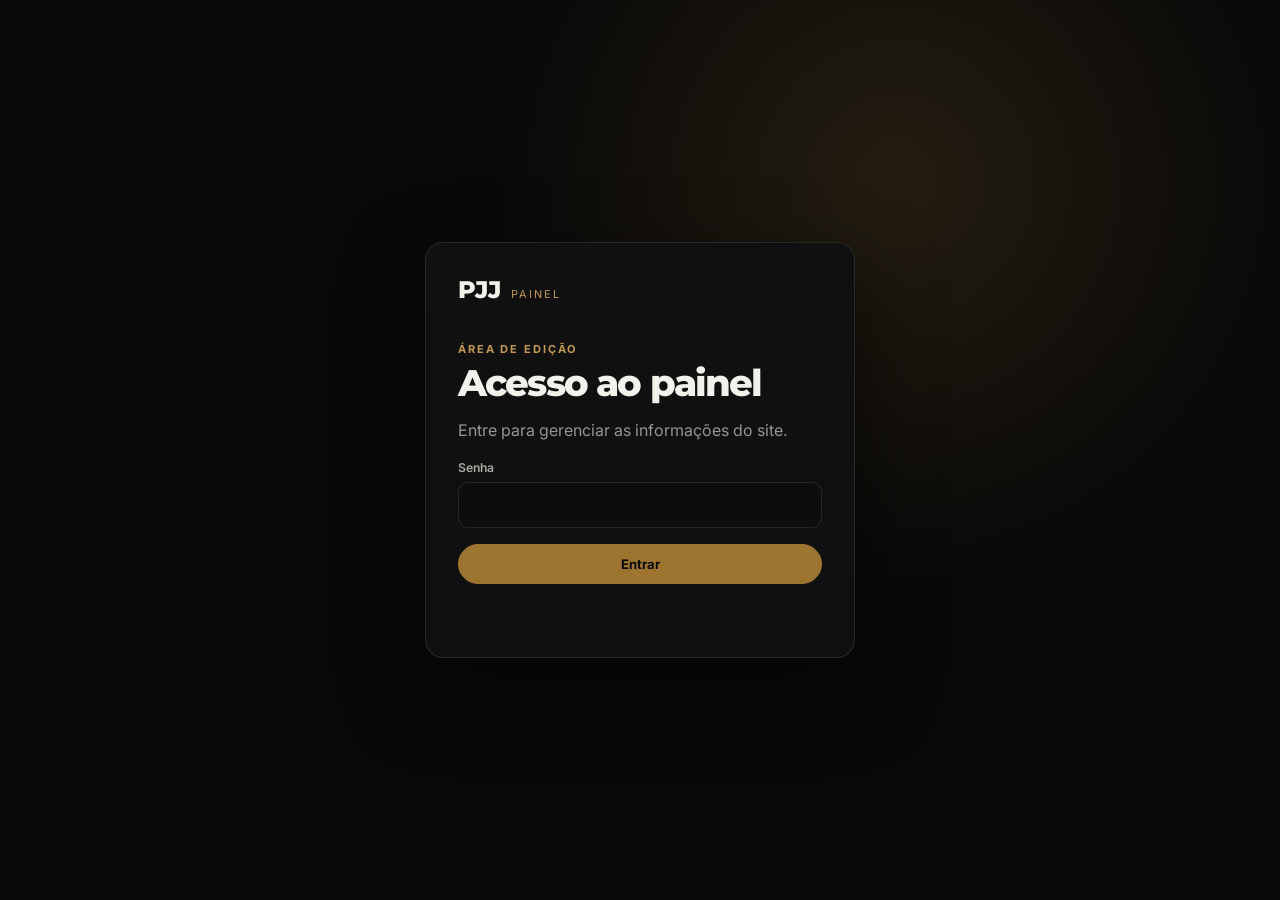
<file: painel/metricas.html>
<!doctype html>
<html lang="pt-BR"><head>
<meta charset="utf-8"><meta name="viewport" content="width=device-width,initial-scale=1">
<meta name="theme-color" content="#090909"><title>Métricas | Painel PJJ</title>
<link rel="preconnect" href="https://fonts.googleapis.com"><link rel="preconnect" href="https://fonts.gstatic.com" crossorigin>
<link href="https://fonts.googleapis.com/css2?family=Inter:wght@400;500;600;700&family=Montserrat:wght@500;600;700;800&display=swap" rel="stylesheet">
<link rel="stylesheet" href="admin.css">
</head><body>

<header class="top">
  <a href="../" class="brand"><strong>PJJ</strong><span>PAINEL DO SITE</span></a>
  <nav class="nav">
    <a href="configuracoes.html" class="">Configurações</a>
    <a href="portfolio.html" class="">Portfólio</a>
    <a href="metricas.html" class="active">Métricas</a>
    <a href="publicar.html" class="">Publicar</a>
  </nav>
  <button class="btn ghost small" id="logoutBtn">Sair</button>
</header>
<main>
<section class="page-head">
  <p class="kicker">MÉTRICAS</p><h1>Visitas e interações</h1>
  <p>Acompanhe os dados registrados pelo analytics opcional do site.</p>
</section>
<div id="analyticsOff" class="empty-state">
  <h3>Analytics ainda não está conectado.</h3>
  <p>Ative e configure o Supabase no arquivo <code>config.js</code>.</p>
</div>
<div id="analyticsOn" hidden>
  <div class="stat-grid">
    <article><small>VISITAS</small><strong id="viewsCount">0</strong><span>Page views</span></article>
    <article><small>SESSÕES</small><strong id="sessionsCount">0</strong><span>Visitantes aproximados</span></article>
    <article><small>WHATSAPP</small><strong id="whatsClicks">0</strong><span>Cliques</span></article>
    <article><small>INSTAGRAM</small><strong id="instaClicks">0</strong><span>Cliques</span></article>
  </div>
  <div class="analytics-panels">
    <article class="table-card"><h3>Últimos 7 dias</h3><div id="daysTable"></div></article>
    <article class="table-card"><h3>Interações</h3><div id="eventsTable"></div></article>
  </div>
  <button class="btn ghost" id="refreshBtn" style="margin-top:18px">Atualizar métricas</button>
</div>
</main>
<script src="../config.js"></script>
<script src="../content.js"></script>
<script src="common.js"></script>
<script>
if(requireAuth()){
setupLogout();
const state=pjjGetState(), a=state.config.analytics||{};
const ready=!!(a.enabled&&a.supabaseUrl&&a.supabaseAnonKey);
document.getElementById('analyticsOff').hidden=ready;
document.getElementById('analyticsOn').hidden=!ready;
async function load(){
 if(!ready)return;
 const url=a.supabaseUrl.replace(/\/$/,'')+'/rest/v1/analytics_events?select=event_name,session_id,created_at&order=created_at.desc&limit=5000';
 try{
  const r=await fetch(url,{headers:{apikey:a.supabaseAnonKey,Authorization:'Bearer '+a.supabaseAnonKey}});
  if(!r.ok)throw new Error();const rows=await r.json(),views=rows.filter(x=>x.event_name==='page_view');
  document.getElementById('viewsCount').textContent=views.length;
  document.getElementById('sessionsCount').textContent=new Set(views.map(x=>x.session_id)).size;
  document.getElementById('whatsClicks').textContent=rows.filter(x=>x.event_name==='whatsapp_click').length;
  document.getElementById('instaClicks').textContent=rows.filter(x=>x.event_name==='instagram_click').length;
  const events={};rows.forEach(x=>events[x.event_name]=(events[x.event_name]||0)+1);
  document.getElementById('eventsTable').innerHTML=Object.entries(events).sort((a,b)=>b[1]-a[1]).map(([k,v])=>`<div class="metric-row"><span>${pjjEsc(k)}</span><strong>${v}</strong></div>`).join('');
  const days={};for(let i=6;i>=0;i--){const d=new Date();d.setDate(d.getDate()-i);days[d.toISOString().slice(0,10)]=0}
  views.forEach(x=>{const d=(x.created_at||'').slice(0,10);if(d in days)days[d]++});
  document.getElementById('daysTable').innerHTML=Object.entries(days).map(([d,v])=>`<div class="metric-row"><span>${new Date(d+'T12:00:00').toLocaleDateString('pt-BR',{day:'2-digit',month:'2-digit'})}</span><strong>${v}</strong></div>`).join('')
 }catch{pjjToast('Não foi possível carregar as métricas.')}
}
document.getElementById('refreshBtn')?.addEventListener('click',load);load();
}
</script>
</body></html>
</file>
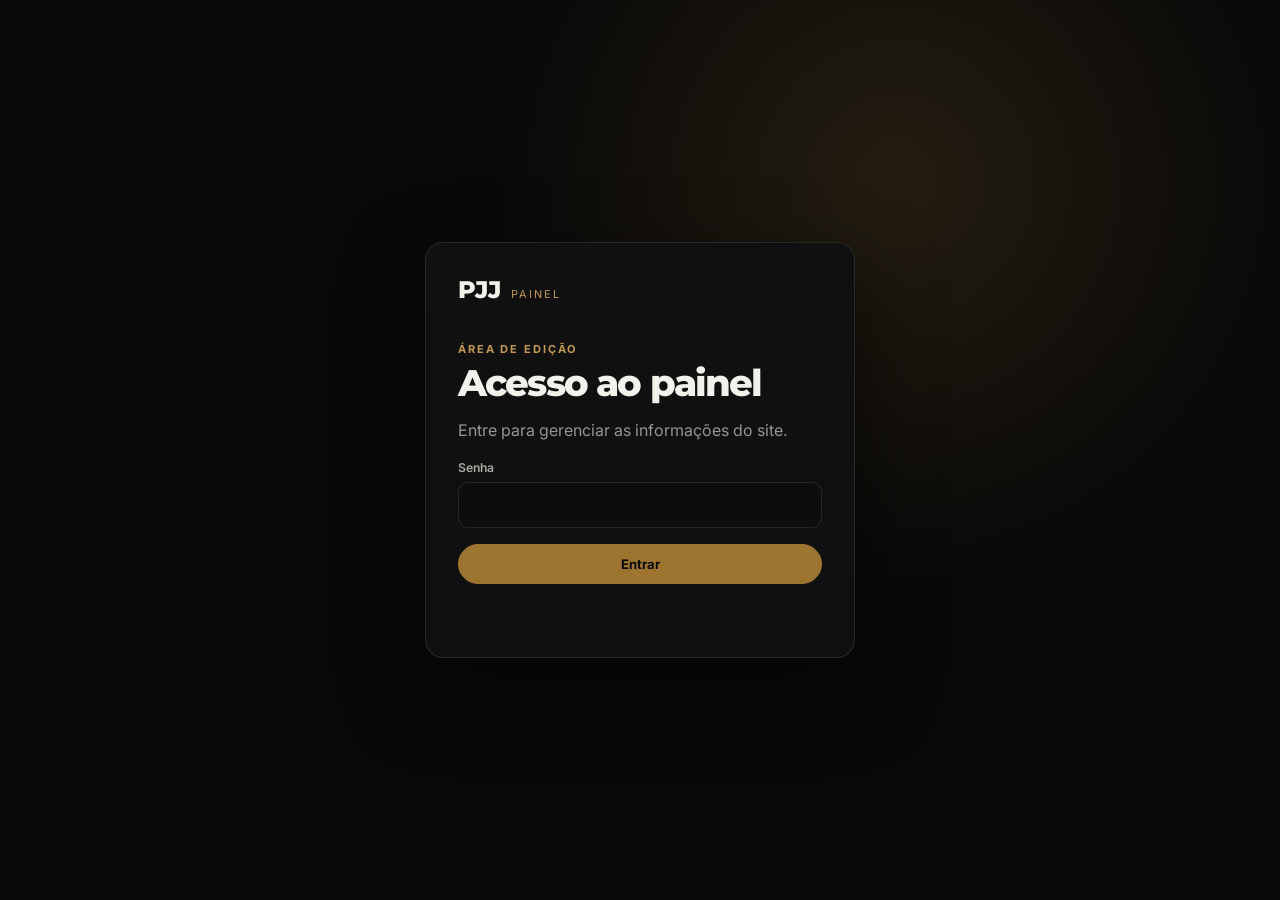
<file: painel/portfolio.html>
<!doctype html>
<html lang="pt-BR"><head>
<meta charset="utf-8"><meta name="viewport" content="width=device-width,initial-scale=1">
<meta name="theme-color" content="#090909"><title>Portfólio | Painel PJJ</title>
<link rel="preconnect" href="https://fonts.googleapis.com"><link rel="preconnect" href="https://fonts.gstatic.com" crossorigin>
<link href="https://fonts.googleapis.com/css2?family=Inter:wght@400;500;600;700&family=Montserrat:wght@500;600;700;800&display=swap" rel="stylesheet">
<link rel="stylesheet" href="admin.css">
</head><body>

<header class="top">
  <a href="../" class="brand"><strong>PJJ</strong><span>PAINEL DO SITE</span></a>
  <nav class="nav">
    <a href="configuracoes.html" class="">Configurações</a>
    <a href="portfolio.html" class="active">Portfólio</a>
    <a href="metricas.html" class="">Métricas</a>
    <a href="publicar.html" class="">Publicar</a>
  </nav>
  <button class="btn ghost small" id="logoutBtn">Sair</button>
</header>
<main>
<section class="page-head">
  <p class="kicker">PORTFÓLIO</p><h1>Projetos</h1>
  <p>Adicione, reorganize ou remova trabalhos exibidos no site.</p>
</section>
<div class="section-head">
  <div><p class="kicker">PROJETOS</p><h2>Portfólio publicado</h2></div>
  <button class="btn primary" id="addProject">+ Adicionar projeto</button>
</div>
<div id="projects" class="projects"></div>
</main>
<script src="../config.js"></script>
<script src="../content.js"></script>
<script src="common.js"></script>
<script>
if(requireAuth()){
setupLogout();
let state=pjjGetState(); const $=s=>document.querySelector(s);
function save(){pjjSaveState(state)}
function compress(file,maxW=1800,q=.84){
 return new Promise((resolve,reject)=>{const r=new FileReader();r.onerror=reject;r.onload=()=>{const img=new Image();img.onerror=reject;img.onload=()=>{const rt=Math.min(1,maxW/img.width),w=Math.round(img.width*rt),h=Math.round(img.height*rt),c=document.createElement('canvas');c.width=w;c.height=h;c.getContext('2d').drawImage(img,0,0,w,h);c.toBlob(b=>b?resolve(b):reject(new Error()),'image/jpeg',q)};img.src=r.result};r.readAsDataURL(file)})
}
function render(){
 const el=$('#projects');el.innerHTML='';state.content.portfolio=Array.isArray(state.content.portfolio)?state.content.portfolio:[];
 state.content.portfolio.forEach((item,i)=>el.appendChild(editor(item,i)));
 if(!state.content.portfolio.length)el.innerHTML='<div class="empty-state">Nenhum projeto cadastrado.</div>';
}
function editor(item,index){
 const wrap=document.createElement('article');wrap.className='project-editor';
 const preview=item._preview||item.image||'';
 wrap.innerHTML=`<div><div class="project-image">${preview?`<img src="${pjjEsc(preview)}">`:`<div class="empty">Nenhuma foto<br>selecionada</div>`}</div>
 <div class="image-controls"><label class="btn small primary">Escolher foto<input class="file-input" type="file" accept="image/*"></label><button class="btn small ghost remove">Remover foto</button></div></div>
 <div class="project-fields"><label class="field"><span>Título</span><input class="title" value="${pjjEsc(item.title)}"></label>
 <label class="field"><span>Categoria</span><select class="type"><option value="video" ${item.type==='video'?'selected':''}>Audiovisual</option><option value="drone" ${item.type==='drone'?'selected':''}>Drone</option><option value="mapping" ${item.type==='mapping'?'selected':''}>Mapeamento</option></select></label>
 <label class="field full"><span>Descrição curta / cliente</span><input class="subtitle" value="${pjjEsc(item.subtitle)}"></label>
 <label class="field full"><span>Etiqueta</span><input class="tag" maxlength="24" value="${pjjEsc(item.tag||'PROJETO')}"></label></div>
 <div class="editor-actions"><div class="move-group"><button class="btn small ghost up">↑ Subir</button><button class="btn small ghost down">↓ Descer</button></div><button class="btn small danger delete">Excluir</button></div>`;
 const sync=()=>{item.title=wrap.querySelector('.title').value;item.subtitle=wrap.querySelector('.subtitle').value;item.tag=wrap.querySelector('.tag').value;item.type=wrap.querySelector('.type').value;item.id=item.id||pjjSlug(item.title);save()};
 wrap.querySelectorAll('input:not(.file-input),select').forEach(e=>e.addEventListener('input',sync));
 wrap.querySelector('.file-input').onchange=async e=>{const f=e.target.files?.[0];if(!f)return;const blob=await compress(f);item.id=item.id||pjjSlug(item.title)+'-'+Date.now();const filename=pjjSlug(item.title||item.id)+'-'+String(index+1).padStart(2,'0')+'.jpg';item.image='assets/portfolio/'+filename;item._preview=URL.createObjectURL(blob);const rd=new FileReader();rd.onload=()=>{item._data=rd.result;save();render();pjjToast('Foto adicionada.')};rd.readAsDataURL(blob)};
 wrap.querySelector('.remove').onclick=()=>{item.image='';item._preview='';item._data='';save();render()};
 wrap.querySelector('.delete').onclick=()=>{if(confirm('Excluir este projeto?')){state.content.portfolio.splice(index,1);save();render()}};
 wrap.querySelector('.up').onclick=()=>{if(index<1)return;[state.content.portfolio[index-1],state.content.portfolio[index]]=[state.content.portfolio[index],state.content.portfolio[index-1]];save();render()};
 wrap.querySelector('.down').onclick=()=>{if(index>=state.content.portfolio.length-1)return;[state.content.portfolio[index+1],state.content.portfolio[index]]=[state.content.portfolio[index],state.content.portfolio[index+1]];save();render()};
 return wrap
}
$('#addProject').onclick=()=>{state.content.portfolio.push({id:'projeto-'+Date.now(),title:'Novo projeto',subtitle:'Projeto / Cliente',tag:'PROJETO',type:'video',image:''});save();render()};
render();
}
</script>
</body></html>
</file>
<file: style.css>
:root{
  --bg:#090909;
  --bg2:#0d0d0d;
  --panel:#111111;
  --panel2:#151515;
  --text:#f3f1eb;
  --muted:#9b9a95;
  --line:rgba(255,255,255,.10);
  --gold:#9d7430;
  --gold2:#c09852;
  --max:1180px;
  --ease:cubic-bezier(.2,.7,.2,1);
}

*{box-sizing:border-box}
html{scroll-behavior:smooth}
body{
  margin:0;
  background:var(--bg);
  color:var(--text);
  font-family:Inter,Arial,sans-serif;
  overflow-x:hidden;
}
body.menu-open{overflow:hidden}

a{color:inherit;text-decoration:none}
img{max-width:100%;display:block}
button{font:inherit}

::selection{background:var(--gold);color:#0a0a0a}

.noise{
  position:fixed;inset:0;z-index:100;pointer-events:none;opacity:.045;
  background-image:url("data:image/svg+xml,%3Csvg viewBox='0 0 180 180' xmlns='http://www.w3.org/2000/svg'%3E%3Cfilter id='n'%3E%3CfeTurbulence type='fractalNoise' baseFrequency='.9' numOctaves='3' stitchTiles='stitch'/%3E%3C/filter%3E%3Crect width='100%25' height='100%25' filter='url(%23n)' opacity='.7'/%3E%3C/svg%3E");
  mix-blend-mode:soft-light;
}
.cursor-glow{
  position:fixed;z-index:0;left:0;top:0;width:420px;height:420px;border-radius:50%;
  pointer-events:none;opacity:.22;filter:blur(90px);
  background:radial-gradient(circle,rgba(157,116,48,.55),rgba(157,116,48,0) 70%);
  transform:translate(-50%,-50%);
}

.topbar{
  position:fixed;z-index:40;top:0;left:0;right:0;height:76px;
  display:flex;align-items:center;justify-content:space-between;
  padding:0 max(24px,calc((100vw - var(--max))/2));
  border-bottom:1px solid transparent;
  transition:.35s var(--ease);
}
.topbar.scrolled{
  height:66px;
  background:rgba(9,9,9,.78);
  backdrop-filter:blur(16px);
  border-color:rgba(255,255,255,.06);
}

.brand{display:flex;align-items:baseline;gap:10px}
.brand-word{
  font-family:Montserrat,sans-serif;font-weight:800;font-size:1.45rem;letter-spacing:-.04em
}
.brand-sub{
  color:var(--gold2);font-size:.68rem;letter-spacing:.22em;font-weight:600
}
.nav{display:flex;align-items:center;gap:26px}
.nav a{font-size:.9rem;color:#d3d1cb;transition:.2s}
.nav a:hover{color:#fff}
.nav-cta{
  padding:9px 15px;border:1px solid rgba(192,152,82,.45);border-radius:999px
}
.menu-toggle{
  display:none;width:42px;height:42px;border:1px solid var(--line);
  background:#0d0d0d;border-radius:50%;position:relative
}
.menu-toggle span{
  position:absolute;left:12px;width:16px;height:1px;background:#fff;transition:.25s
}
.menu-toggle span:first-child{top:17px}
.menu-toggle span:last-child{top:23px}
.menu-toggle.open span:first-child{transform:rotate(45deg);top:20px}
.menu-toggle.open span:last-child{transform:rotate(-45deg);top:20px}

.hero{
  min-height:100svh;position:relative;display:flex;align-items:center;overflow:hidden;
  padding:120px 24px 90px;
}
.hero-grid{
  position:absolute;inset:0;
  background-image:
  linear-gradient(rgba(255,255,255,.025) 1px,transparent 1px),
  linear-gradient(90deg,rgba(255,255,255,.025) 1px,transparent 1px);
  background-size:56px 56px;
  mask-image:linear-gradient(to bottom,rgba(0,0,0,.9),transparent 92%);
}
.hero-orb{position:absolute;border-radius:50%;filter:blur(20px);opacity:.45}
.hero-orb-one{
  width:560px;height:560px;right:-160px;top:8%;
  background:radial-gradient(circle,rgba(157,116,48,.34),rgba(157,116,48,0) 68%);
  animation:floatOne 9s ease-in-out infinite alternate;
}
.hero-orb-two{
  width:420px;height:420px;left:-180px;bottom:-80px;
  background:radial-gradient(circle,rgba(255,255,255,.08),rgba(255,255,255,0) 70%);
  animation:floatTwo 11s ease-in-out infinite alternate;
}
@keyframes floatOne{to{transform:translate(-40px,50px) scale(1.08)}}
@keyframes floatTwo{to{transform:translate(60px,-30px) scale(.95)}}

.hero-wrap{
  width:min(var(--max),100%);margin:0 auto;position:relative;z-index:2;
  display:grid;grid-template-columns:1.12fr .88fr;gap:70px;align-items:center;
}
.kicker{
  margin:0 0 14px;color:var(--gold2);font-size:.73rem;font-weight:700;letter-spacing:.19em
}
.hero h1{
  margin:0;font-family:Montserrat,sans-serif;font-size:clamp(3.5rem,7vw,7.2rem);
  line-height:.9;letter-spacing:-.065em;font-weight:800;
}
.hero h1 span{display:block}
.hero h1 .gold{color:var(--gold2);font-size:.76em;margin-top:10px}
.lead{
  max-width:650px;margin:28px 0 0;color:#bbb9b3;font-size:clamp(1rem,1.6vw,1.2rem);line-height:1.7
}
.hero-actions{display:flex;gap:12px;flex-wrap:wrap;margin-top:34px}
.btn{
  min-height:49px;display:inline-flex;align-items:center;justify-content:center;
  padding:0 22px;border-radius:999px;font-size:.9rem;font-weight:700;transition:.25s var(--ease)
}
.btn:hover{transform:translateY(-2px)}
.btn-gold{background:var(--gold);color:#090909}
.btn-gold:hover{background:var(--gold2)}
.btn-outline{border:1px solid var(--line);background:rgba(255,255,255,.02)}
.hero-proof{
  display:flex;gap:9px;flex-wrap:wrap;margin-top:36px
}
.hero-proof span{
  border:1px solid rgba(255,255,255,.08);padding:7px 10px;border-radius:999px;
  font-size:.72rem;color:#8f8e89;background:rgba(255,255,255,.015)
}

.hero-mark-wrap{display:flex;justify-content:flex-end}
.hero-mark{
  width:min(470px,100%);aspect-ratio:1/1;display:grid;place-items:center;
  border:1px solid rgba(255,255,255,.08);border-radius:50%;
  background:
    radial-gradient(circle at 50% 42%,rgba(157,116,48,.18),transparent 55%),
    rgba(255,255,255,.015);
  box-shadow:inset 0 0 70px rgba(255,255,255,.02),0 30px 80px rgba(0,0,0,.35);
  animation:markFloat 5s ease-in-out infinite alternate;
}
@keyframes markFloat{to{transform:translateY(-10px)}}
.hero-mark img{width:84%;border-radius:28px}
.logo-fallback{
  display:none;flex-direction:column;align-items:center;justify-content:center;text-align:center
}
.logo-fallback strong{
  font:800 5.3rem Montserrat,sans-serif;letter-spacing:-.06em
}
.logo-fallback span{color:var(--gold2);letter-spacing:.25em;font-weight:600}
.logo-fallback small{margin-top:12px;color:#bbb;letter-spacing:.12em}

.scroll-indicator{
  position:absolute;left:50%;bottom:26px;z-index:3;transform:translateX(-50%);
  display:flex;align-items:center;gap:12px;color:#77756f;font-size:.72rem;letter-spacing:.08em
}
.scroll-indicator i{width:34px;height:1px;background:#5d5b56;position:relative;overflow:hidden}
.scroll-indicator i:after{
  content:"";position:absolute;inset:0;background:var(--gold2);transform:translateX(-100%);
  animation:scan 2s infinite
}
@keyframes scan{to{transform:translateX(100%)}}

.section{width:min(var(--max),calc(100% - 48px));margin:0 auto;padding:110px 0;position:relative;z-index:2}
.intro-strip{padding-top:55px;padding-bottom:70px}
.strip-line{height:1px;background:linear-gradient(90deg,transparent,var(--gold),transparent);margin-bottom:34px}
.intro-strip p{
  max-width:900px;margin:0 auto;text-align:center;font:500 clamp(1.5rem,3.2vw,2.7rem)/1.35 Montserrat,sans-serif;
  letter-spacing:-.035em;color:#b8b6b0
}
.intro-strip strong{color:#fff}

.section-head{
  display:grid;grid-template-columns:1fr .72fr;gap:40px;align-items:end;margin-bottom:45px
}
.section-head h2,.about h2,.contact h2{
  margin:0;font:700 clamp(2.6rem,5vw,4.8rem)/.98 Montserrat,sans-serif;letter-spacing:-.055em
}
.section-head>p{margin:0;color:var(--muted);max-width:520px}

.services{
  display:grid;grid-template-columns:repeat(2,1fr);
  border-top:1px solid var(--line);border-left:1px solid var(--line)
}
.service{
  min-height:335px;padding:34px;position:relative;overflow:hidden;
  border-right:1px solid var(--line);border-bottom:1px solid var(--line);
  background:linear-gradient(180deg,#101010,#0d0d0d);
  transition:.35s var(--ease)
}
.service:before{
  content:"";position:absolute;inset:0;
  background:radial-gradient(circle at 80% 20%,rgba(157,116,48,.16),transparent 36%);
  opacity:0;transition:.35s
}
.service:hover{transform:translateY(-4px);background:#131313}
.service:hover:before{opacity:1}
.service-top{display:flex;justify-content:space-between;color:#6f6e69;font-size:.72rem}
.service-tag{color:var(--gold2);letter-spacing:.14em;font-weight:700}
.service h3{
  position:relative;margin:78px 0 15px;font:600 1.7rem Montserrat,sans-serif;letter-spacing:-.03em
}
.service p{position:relative;color:var(--muted);max-width:500px}
.service-line{
  position:absolute;left:34px;right:34px;bottom:28px;height:1px;background:rgba(255,255,255,.07);overflow:hidden
}
.service-line:after{
  content:"";position:absolute;left:0;top:0;width:0;height:100%;background:var(--gold2);transition:.5s var(--ease)
}
.service:hover .service-line:after{width:100%}

.portfolio-grid{
  display:grid;grid-template-columns:1.1fr .9fr;grid-template-rows:repeat(2,1fr);gap:18px
}
.project{
  border:1px solid var(--line);background:#101010;overflow:hidden;transition:.35s var(--ease)
}
.project:hover{transform:translateY(-4px);border-color:rgba(192,152,82,.28)}
.project-large{grid-row:1/3}
.project-visual{position:relative;min-height:300px;overflow:hidden;background:#101010}
.project-large .project-visual{min-height:610px}
.project-badge{
  position:absolute;z-index:3;left:18px;top:18px;padding:7px 10px;border-radius:999px;
  border:1px solid rgba(255,255,255,.14);background:rgba(9,9,9,.45);backdrop-filter:blur(8px);
  font-size:.68rem;letter-spacing:.16em
}
.visual-video{
  background:
    radial-gradient(circle at 72% 30%,rgba(157,116,48,.28),transparent 26%),
    linear-gradient(145deg,#171717,#0b0b0b 65%);
}
.visual-lines{
  position:absolute;inset:15%;
  background:repeating-linear-gradient(135deg,transparent 0 24px,rgba(192,152,82,.12) 24px 25px);
  transform:skewY(-8deg);
}
.visual-drone{
  background:
    radial-gradient(circle at 50% 50%,rgba(157,116,48,.20),transparent 18%),
    radial-gradient(circle at 50% 50%,transparent 0 28%,rgba(255,255,255,.04) 28% 29%,transparent 29% 48%,rgba(255,255,255,.035) 48% 49%,transparent 49%),
    #0c0c0c;
}
.radar{
  position:absolute;width:170px;height:170px;border-radius:50%;border:1px solid rgba(192,152,82,.2);
  left:50%;top:50%;transform:translate(-50%,-50%);
}
.radar:after{
  content:"";position:absolute;left:50%;top:50%;width:50%;height:1px;background:linear-gradient(90deg,var(--gold2),transparent);
  transform-origin:left;animation:radarSpin 5s linear infinite
}
@keyframes radarSpin{to{transform:rotate(360deg)}}
.visual-map{background:#0b0b0b}
.map-grid{
  position:absolute;inset:0;
  background-image:
    linear-gradient(rgba(192,152,82,.12) 1px,transparent 1px),
    linear-gradient(90deg,rgba(192,152,82,.12) 1px,transparent 1px);
  background-size:28px 28px;transform:perspective(500px) rotateX(58deg) scale(1.3) translateY(18%);
}
.project-info{padding:18px 20px 20px;display:flex;justify-content:space-between;gap:20px}
.project-info h3{margin:0 0 4px;font:600 1rem Montserrat,sans-serif}
.project-info p{margin:0;color:var(--muted);font-size:.82rem}
.project-info>span{color:#5d5c57;font-size:.78rem}
.portfolio-note{margin:28px 0 0;color:#6f6e69;font-size:.83rem}

.about{border-top:1px solid var(--line);border-bottom:1px solid var(--line)}
.about-grid{display:grid;grid-template-columns:.8fr 1.2fr;gap:85px}
.about h2{font-size:clamp(3rem,7vw,6.7rem)}
.about-copy{padding-top:35px}
.about-lead{
  color:#fff!important;font:500 clamp(1.4rem,2.8vw,2.4rem)/1.35 Montserrat,sans-serif;
  letter-spacing:-.03em;max-width:680px
}
.about-copy p{color:var(--muted);max-width:720px;font-size:1.04rem}
.about-meta{
  display:grid;grid-template-columns:repeat(2,1fr);gap:15px;margin-top:45px
}
.about-meta div{padding:18px 0;border-top:1px solid var(--line)}
.about-meta small{display:block;color:var(--gold2);font-size:.68rem;letter-spacing:.16em;margin-bottom:7px}
.about-meta strong{font-size:.9rem}

.contact-panel{
  padding:clamp(32px,6vw,72px);border:1px solid var(--line);
  background:
    radial-gradient(circle at 92% 15%,rgba(157,116,48,.21),transparent 28%),
    linear-gradient(140deg,#121212,#0d0d0d);
}
.contact-panel>p:not(.kicker){max-width:610px;color:var(--muted);font-size:1.05rem}
.contact-links{display:grid;grid-template-columns:repeat(2,1fr);gap:12px;margin-top:38px}
.contact-link{
  min-height:96px;padding:20px;border:1px solid var(--line);display:flex;align-items:center;justify-content:space-between;
  background:rgba(255,255,255,.015);transition:.25s
}
.contact-link:hover{background:#161616;border-color:rgba(192,152,82,.32)}
.contact-link small{display:block;color:var(--gold2);font-size:.67rem;letter-spacing:.16em;margin-bottom:5px}
.contact-link strong{font-size:.96rem}
.contact-link b{font-size:1.4rem;font-weight:400}

footer{
  width:min(var(--max),calc(100% - 48px));margin:0 auto;padding:30px 0 48px;
  border-top:1px solid var(--line);display:flex;justify-content:space-between;gap:25px;color:#73716c;font-size:.78rem
}
.footer-brand{display:flex;flex-direction:column}
.footer-brand strong{color:#fff;letter-spacing:.1em}
.footer-brand span{color:var(--gold2);margin-top:3px}
.footer-meta{display:flex;gap:18px;flex-wrap:wrap;justify-content:flex-end}

[data-reveal]{
  opacity:0;transform:translateY(24px);transition:opacity .75s var(--ease),transform .75s var(--ease)
}
[data-reveal].visible{opacity:1;transform:none}

@media (prefers-reduced-motion:reduce){
  *,*:before,*:after{scroll-behavior:auto!important;animation-duration:.01ms!important;animation-iteration-count:1!important;transition-duration:.01ms!important}
  [data-reveal]{opacity:1;transform:none}
  .cursor-glow{display:none}
}

@media(max-width:900px){
  .hero-wrap{grid-template-columns:1fr;gap:50px}
  .hero-mark-wrap{justify-content:flex-start}
  .hero-mark{width:min(420px,86vw)}
  .section-head,.about-grid{grid-template-columns:1fr}
  .about-grid{gap:20px}
  .about-copy{padding-top:0}
}

@media(max-width:720px){
  .topbar{height:68px;padding:0 18px}
  .brand-sub{display:none}
  .menu-toggle{display:block;z-index:2}
  .nav{
    position:fixed;inset:0;background:rgba(8,8,8,.97);backdrop-filter:blur(18px);
    display:flex;flex-direction:column;justify-content:center;align-items:flex-start;
    padding:90px 24px;gap:18px;transform:translateY(-100%);opacity:0;transition:.35s var(--ease)
  }
  .nav.open{transform:none;opacity:1}
  .nav a{font:600 2rem Montserrat,sans-serif;letter-spacing:-.04em}
  .nav-cta{border:0;padding:0}
  .hero{padding:100px 18px 85px}
  .hero h1{font-size:clamp(3.4rem,17vw,5.8rem)}
  .hero h1 .gold{font-size:.72em}
  .hero-mark-wrap{justify-content:center}
  .section{width:min(100% - 30px,var(--max));padding:78px 0}
  .intro-strip{padding-top:40px;padding-bottom:55px}
  .services{grid-template-columns:1fr}
  .service{min-height:285px;padding:26px}
  .service h3{margin-top:58px}
  .service-line{left:26px;right:26px}
  .portfolio-grid{grid-template-columns:1fr;grid-template-rows:auto}
  .project-large{grid-row:auto}
  .project-large .project-visual,.project-visual{min-height:310px}
  .about-meta,.contact-links{grid-template-columns:1fr}
  footer{flex-direction:column}
  .footer-meta{justify-content:flex-start}
  .cursor-glow{display:none}
}


/* Botão flutuante do WhatsApp */
.whatsapp-float{
  position:fixed;
  right:24px;
  bottom:24px;
  z-index:30;
  display:flex;
  align-items:center;
  gap:10px;
  padding:13px 17px;
  border:1px solid rgba(192,152,82,.35);
  border-radius:999px;
  background:rgba(12,12,12,.88);
  backdrop-filter:blur(12px);
  color:#f3f1eb;
  font-size:.82rem;
  font-weight:600;
  box-shadow:0 12px 40px rgba(0,0,0,.35);
  transition:transform .25s var(--ease),border-color .25s,background .25s;
}
.whatsapp-float:hover{
  transform:translateY(-4px);
  border-color:var(--gold2);
  background:#151515;
}
.whatsapp-float b{
  color:var(--gold2);
  font-size:1rem;
  font-weight:400;
}
.whatsapp-dot{
  width:7px;
  height:7px;
  border-radius:50%;
  background:var(--gold2);
  box-shadow:0 0 0 rgba(192,152,82,.4);
  animation:whatsappPulse 2s infinite;
}
@keyframes whatsappPulse{
  0%{box-shadow:0 0 0 0 rgba(192,152,82,.45)}
  70%{box-shadow:0 0 0 8px rgba(192,152,82,0)}
  100%{box-shadow:0 0 0 0 rgba(192,152,82,0)}
}
@media(max-width:720px){
  .whatsapp-float{
    right:15px;
    bottom:15px;
    padding:11px 14px;
    font-size:.78rem;
  }
}


/* ===== Portfólio gerenciado ===== */
.project-visual.has-image{
  background:#0b0b0b;
}
.project-visual.has-image > img{
  position:absolute;
  inset:0;
  width:100%;
  height:100%;
  object-fit:cover;
  transition:transform .7s var(--ease), filter .35s var(--ease);
}
.project:hover .project-visual.has-image > img{
  transform:scale(1.035);
}
.project-visual.has-image:after{
  content:"";
  position:absolute;
  inset:0;
  background:linear-gradient(to top,rgba(0,0,0,.30),transparent 48%);
  pointer-events:none;
}
.project-visual.has-image .project-badge{
  z-index:4;
}
.footer-admin{
  color:#55534e;
  transition:.2s;
}
.footer-admin:hover{color:var(--gold2)}

@media(max-width:720px){
  .project-large .project-visual,
  .project-visual{min-height:260px}
  .project-info{padding:15px 16px 17px}
  .project-info h3{font-size:.96rem}
  .project-info p{font-size:.78rem}
}


/* ===== Imagem administrável do topo ===== */
.hero-mark.has-hero-image{
  border-radius:28px;
  aspect-ratio:4/5;
  overflow:hidden;
  animation:markFloat 5s ease-in-out infinite alternate;
}
.hero-mark.has-hero-image img{
  width:100%;
  height:100%;
  object-fit:cover;
  border-radius:0;
}
.hero-mark.has-hero-image:after{
  content:"";
  position:absolute;
  inset:0;
  background:linear-gradient(to top,rgba(0,0,0,.30),transparent 55%);
  pointer-events:none;
}
.hero-mark{position:relative}

/* ===== Contato + formulário ===== */
.contact-intro{max-width:720px}
.contact-layout{
  display:grid;
  grid-template-columns:.8fr 1.2fr;
  gap:18px;
  margin-top:38px;
  align-items:start;
}
.contact-layout .contact-links{
  display:grid;
  grid-template-columns:1fr;
  gap:10px;
  margin-top:0;
}
.contact-form{
  padding:25px;
  border:1px solid var(--line);
  background:rgba(7,7,7,.36);
  display:grid;
  gap:15px;
}
.form-heading{
  display:flex;
  flex-direction:column;
  gap:5px;
  padding-bottom:8px;
}
.form-heading small{
  color:var(--gold2);
  font-size:.66rem;
  font-weight:700;
  letter-spacing:.16em;
}
.form-heading strong{
  font:600 1.1rem Montserrat,sans-serif;
}
.contact-form label{
  display:flex;
  flex-direction:column;
  gap:7px;
}
.contact-form label > span{
  color:#aaa8a2;
  font-size:.75rem;
  font-weight:600;
}
.contact-form em{
  color:#66645f;
  font-weight:400;
  font-style:normal;
}
.contact-form input,
.contact-form select,
.contact-form textarea{
  width:100%;
  border:1px solid var(--line);
  background:#0c0c0c;
  color:var(--text);
  padding:12px 13px;
  outline:none;
  font:inherit;
  transition:.2s;
}
.contact-form input:focus,
.contact-form select:focus,
.contact-form textarea:focus{
  border-color:rgba(192,152,82,.55);
  box-shadow:0 0 0 3px rgba(157,116,48,.07);
}
.contact-form textarea{resize:vertical;min-height:130px}
.form-row{display:grid;grid-template-columns:1fr 1fr;gap:12px}
.form-honey{position:absolute!important;left:-9999px!important;opacity:0!important}
.form-submit{
  border:0;
  cursor:pointer;
  gap:18px;
  justify-self:start;
}
.form-submit b{font-weight:400}
.form-submit:disabled{opacity:.55;cursor:wait;transform:none}
.form-status{
  min-height:1.2em;
  margin:0;
  color:var(--muted);
  font-size:.78rem;
}
.form-status.success{color:#b9c8a9}
.form-status.error{color:#d9a69f}

@media(max-width:900px){
  .contact-layout{grid-template-columns:1fr}
}
@media(max-width:720px){
  .hero-mark.has-hero-image{
    width:min(420px,86vw);
    aspect-ratio:4/5;
  }
  .contact-form{padding:19px}
  .form-row{grid-template-columns:1fr}
}
</file>
<file: painel/admin.css>
:root{
  --bg:#090909;--panel:#111;--panel2:#151515;--text:#f3f1eb;--muted:#96948e;
  --line:rgba(255,255,255,.10);--gold:#9d7430;--gold2:#c09852;--max:1120px
}
*{box-sizing:border-box}
html{scroll-behavior:smooth}
body{margin:0;background:var(--bg);color:var(--text);font-family:Inter,Arial,sans-serif;min-height:100vh}
button,input,textarea,select{font:inherit} button{cursor:pointer} a{color:inherit;text-decoration:none} code{color:var(--gold2)}
.kicker{color:var(--gold2);font-size:.69rem;font-weight:700;letter-spacing:.17em;margin:0 0 9px}
.muted{color:var(--muted);line-height:1.65}
.btn{border:1px solid var(--line);border-radius:999px;padding:11px 15px;color:var(--text);background:#111;font-weight:700;font-size:.82rem}
.btn.primary{background:var(--gold);border-color:var(--gold);color:#090909}
.btn.ghost{background:transparent}
.btn.small{padding:8px 11px;font-size:.75rem}
.btn.big{padding:14px 20px}
.btn.wide{width:100%}
.btn.danger{color:#e9b0a8;border-color:rgba(230,120,110,.28);background:transparent}
.field{display:flex;flex-direction:column;gap:7px}
.field span{font-size:.76rem;color:#aaa8a2;font-weight:600}
input,textarea,select{
  width:100%;border:1px solid var(--line);border-radius:10px;background:#0d0d0d;color:var(--text);
  padding:12px 13px;outline:none;transition:.2s
}
input:focus,textarea:focus,select:focus{border-color:rgba(192,152,82,.55);box-shadow:0 0 0 3px rgba(157,116,48,.08)}
textarea{resize:vertical}

.login-screen{
  min-height:100svh;display:grid;place-items:center;padding:20px;
  background:radial-gradient(circle at 70% 20%,rgba(157,116,48,.18),transparent 35%),#090909
}
.login-card{width:min(430px,100%);padding:32px;border:1px solid var(--line);border-radius:18px;background:#101010;box-shadow:0 30px 80px #0008}
.brand-lock{display:flex;align-items:baseline;gap:10px;margin-bottom:38px}
.brand-lock strong,.brand strong{font:800 1.5rem Montserrat,sans-serif}
.brand-lock span,.brand span{font-size:.68rem;letter-spacing:.18em;color:var(--gold2)}
.login-card h1{margin:0;font:800 2.3rem/.98 Montserrat,sans-serif;letter-spacing:-.05em}
.login-error{color:#e4a49c;font-size:.8rem;min-height:1.2em}

.top{
  position:sticky;top:0;z-index:30;min-height:68px;
  padding:10px max(16px,calc((100vw - var(--max))/2));
  display:grid;grid-template-columns:auto 1fr auto;align-items:center;gap:20px;
  border-bottom:1px solid var(--line);background:rgba(9,9,9,.9);backdrop-filter:blur(15px)
}
.brand{display:flex;align-items:baseline;gap:8px}
.nav{display:flex;justify-content:center;gap:6px;flex-wrap:wrap}
.nav a{
  color:#898781;padding:9px 11px;border-radius:999px;font-size:.78rem;
}
.nav a.active{color:#fff;background:#151515}
main{width:min(var(--max),calc(100% - 30px));margin:0 auto;padding:55px 0 80px}
.page-head{padding:10px 0 35px;border-bottom:1px solid var(--line);margin-bottom:32px}
.page-head h1{margin:0;font:800 clamp(2.4rem,5vw,4.6rem)/.98 Montserrat,sans-serif;letter-spacing:-.055em}
.page-head p{max-width:690px;color:var(--muted);line-height:1.65}

.form-grid{display:grid;grid-template-columns:repeat(2,1fr);gap:13px}
.field.full{grid-column:1/-1}
.save-row{display:flex;justify-content:space-between;align-items:center;gap:20px;margin-top:22px;padding-top:20px;border-top:1px solid var(--line);color:var(--muted);font-size:.8rem}

.hero-image-editor{
  display:grid;grid-template-columns:1fr 280px;gap:24px;align-items:center;
  margin-top:28px;padding:22px;border:1px solid var(--line);border-radius:15px;background:#101010
}
.hero-image-editor h3{margin:0 0 8px;font:600 1.2rem Montserrat,sans-serif}
.hero-image-editor p:not(.kicker){color:var(--muted);font-size:.83rem;line-height:1.55}
.hero-image-preview{
  min-height:250px;aspect-ratio:4/5;border:1px dashed rgba(255,255,255,.14);
  border-radius:12px;background:#0b0b0b;display:grid;place-items:center;overflow:hidden;color:#686660;font-size:.75rem
}
.hero-image-preview img{width:100%;height:100%;object-fit:cover}
.image-controls{display:flex;gap:7px;flex-wrap:wrap;margin-top:10px}
.file-input{display:none}

.section-head{display:flex;justify-content:space-between;align-items:end;gap:20px;margin-bottom:26px}
.section-head h2{margin:0;font:800 clamp(2rem,4vw,3.3rem)/.98 Montserrat,sans-serif;letter-spacing:-.05em}
.projects{display:grid;gap:14px}
.project-editor{
  display:grid;grid-template-columns:190px 1fr;gap:18px;padding:17px;
  border:1px solid var(--line);background:#101010;border-radius:15px
}
.project-image{
  min-height:175px;border:1px dashed rgba(255,255,255,.14);border-radius:12px;position:relative;
  overflow:hidden;display:grid;place-items:center;background:#0b0b0b
}
.project-image img{position:absolute;inset:0;width:100%;height:100%;object-fit:cover}
.project-image .empty{color:#686660;font-size:.75rem;text-align:center}
.project-fields{display:grid;grid-template-columns:1fr 1fr;gap:11px}
.project-fields .full{grid-column:1/-1}
.editor-actions{grid-column:1/-1;display:flex;justify-content:space-between;gap:10px}
.move-group{display:flex;gap:7px}

.stat-grid{display:grid;grid-template-columns:repeat(4,1fr);gap:12px}
.stat-grid article{padding:22px;border:1px solid var(--line);border-radius:14px;background:linear-gradient(145deg,#121212,#0d0d0d)}
.stat-grid small{display:block;color:var(--gold2);font-size:.66rem;letter-spacing:.15em}
.stat-grid strong{display:block;font:700 2.1rem Montserrat,sans-serif;margin:7px 0 3px}
.stat-grid span{color:var(--muted);font-size:.76rem}
.empty-state{padding:32px;border:1px dashed var(--line);border-radius:15px;color:var(--muted);background:#0d0d0d}
.empty-state h3{color:#fff;margin-top:0}
.analytics-panels{display:grid;grid-template-columns:1fr 1fr;gap:12px;margin-top:12px}
.table-card{padding:20px;border:1px solid var(--line);border-radius:14px;background:#101010}
.table-card h3{margin:0 0 16px;font:600 1rem Montserrat,sans-serif}
.metric-row{display:flex;justify-content:space-between;gap:20px;padding:9px 0;border-top:1px solid rgba(255,255,255,.06);font-size:.8rem}
.metric-row span{color:var(--muted)}

.publish-card{
  max-width:820px;padding:30px;border:1px solid var(--line);border-radius:16px;
  background:radial-gradient(circle at 90% 10%,rgba(157,116,48,.14),transparent 30%),#101010
}
.publish-card h2{margin:0;font:800 clamp(2.2rem,4vw,3.5rem)/.98 Montserrat,sans-serif;letter-spacing:-.05em}
.publish-card>p{color:var(--muted);line-height:1.65}
.steps{display:grid;grid-template-columns:32px 1fr;gap:9px 12px;margin-top:28px}
.steps span{width:28px;height:28px;border-radius:50%;display:grid;place-items:center;background:#171717;color:var(--gold2);font-size:.75rem}
.steps p{margin:4px 0;color:var(--muted);font-size:.85rem}

.toast{
  position:fixed;right:18px;bottom:18px;z-index:99;background:#151515;color:#fff;
  border:1px solid rgba(192,152,82,.35);border-radius:999px;padding:11px 15px;font-size:.8rem;
  box-shadow:0 15px 45px #0008
}

@media(max-width:850px){
  .top{grid-template-columns:1fr auto}
  .nav{grid-column:1/-1;order:3;justify-content:flex-start;overflow-x:auto;flex-wrap:nowrap;padding-bottom:2px}
  .nav a{white-space:nowrap}
  .stat-grid{grid-template-columns:repeat(2,1fr)}
  .analytics-panels{grid-template-columns:1fr}
}
@media(max-width:650px){
  main{padding-top:30px}
  .brand span{display:none}
  .top{min-height:62px}
  .form-grid{grid-template-columns:1fr}
  .field.full{grid-column:auto}
  .save-row,.section-head{align-items:flex-start;flex-direction:column}
  .project-editor{grid-template-columns:1fr;padding:13px}
  .project-image{min-height:210px}
  .project-fields{grid-template-columns:1fr}
  .project-fields .full{grid-column:auto}
  .editor-actions{grid-column:auto}
  .login-card{padding:25px}
  .hero-image-editor{grid-template-columns:1fr}
  .hero-image-preview{width:min(100%,320px)}
}
</file>
